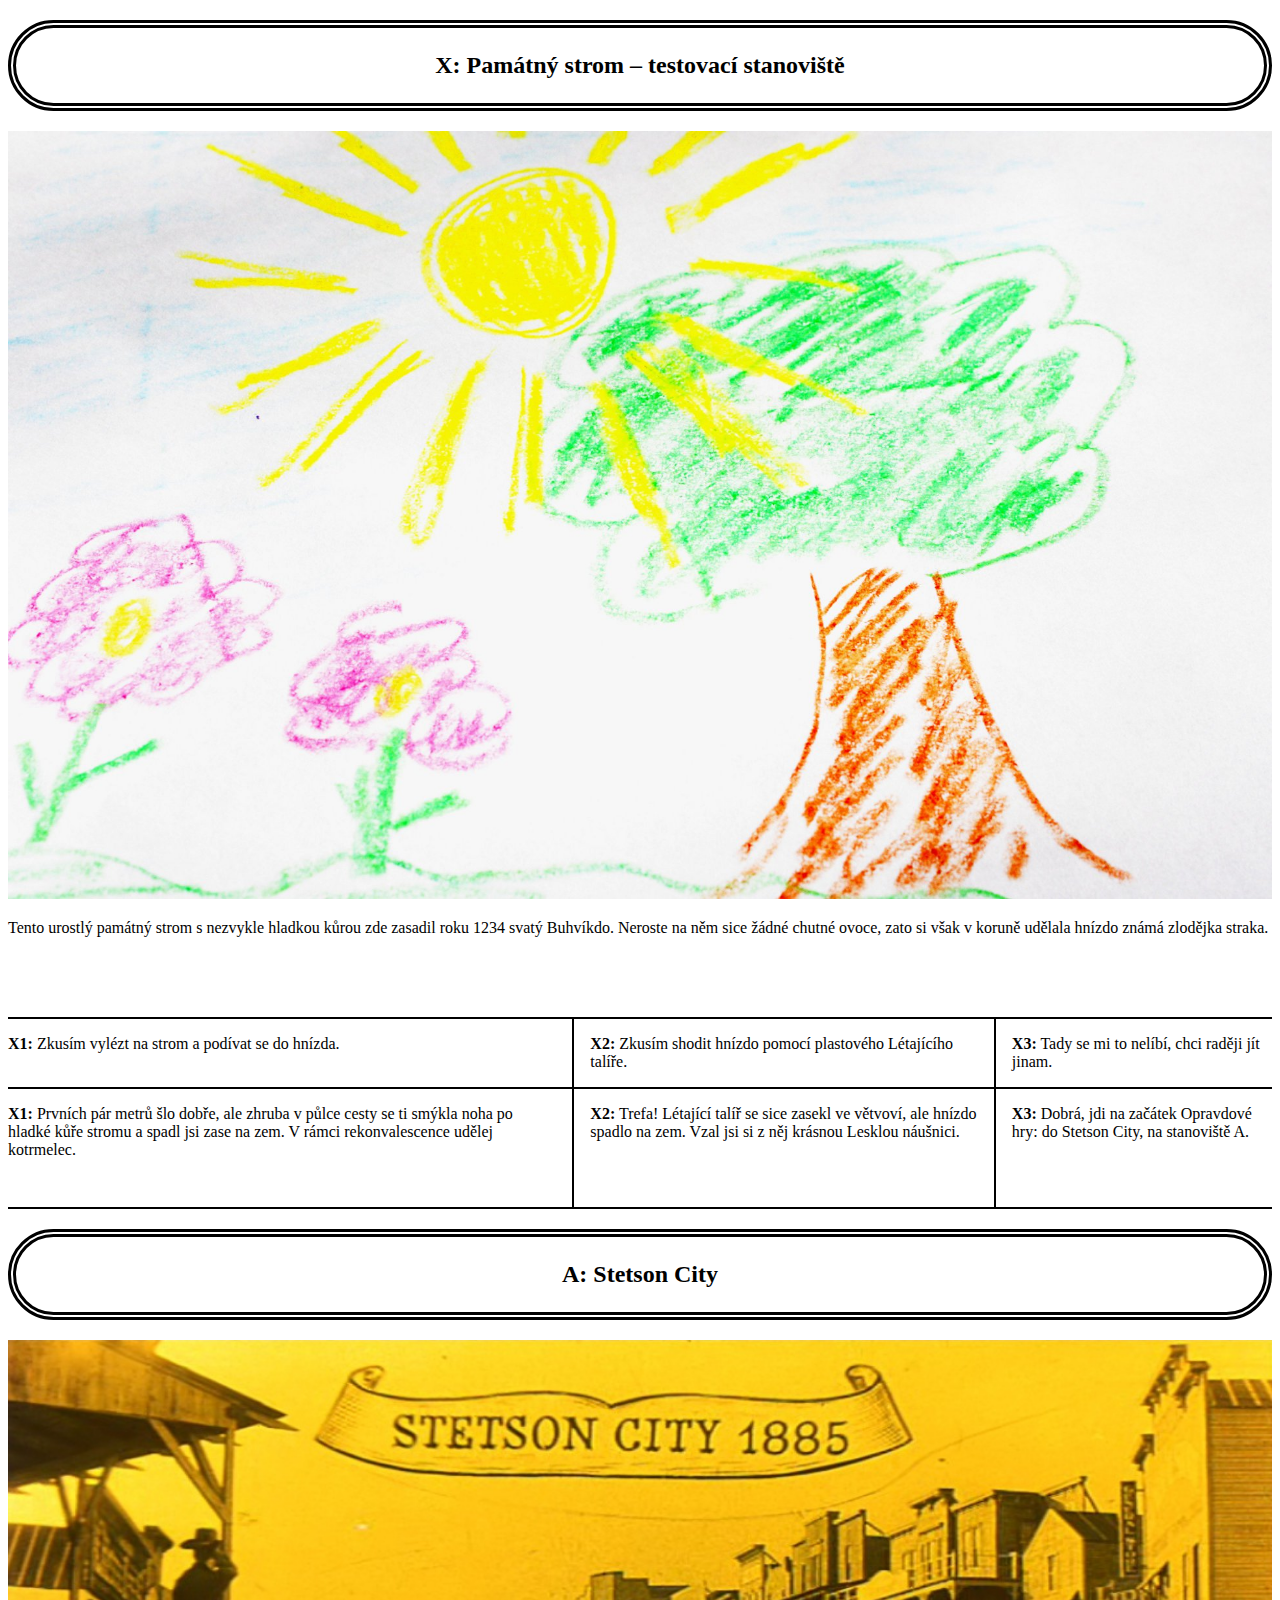
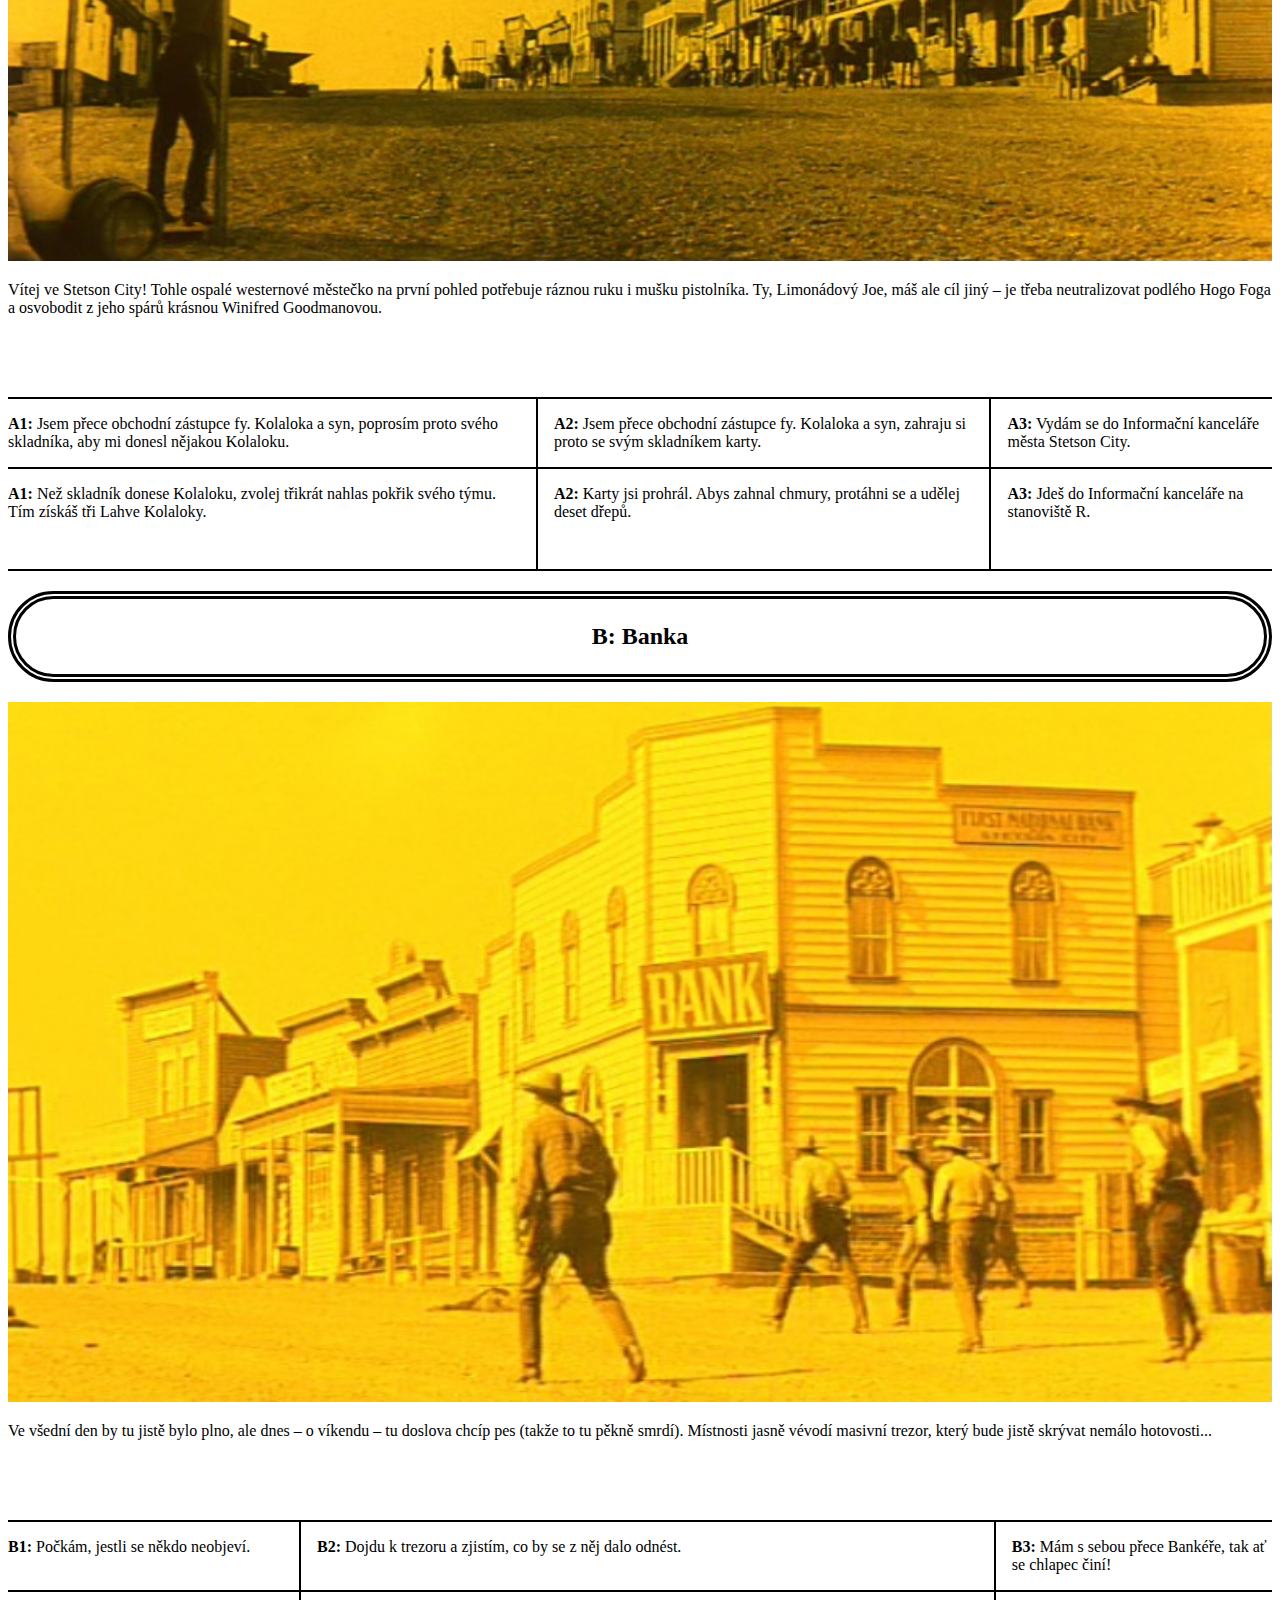
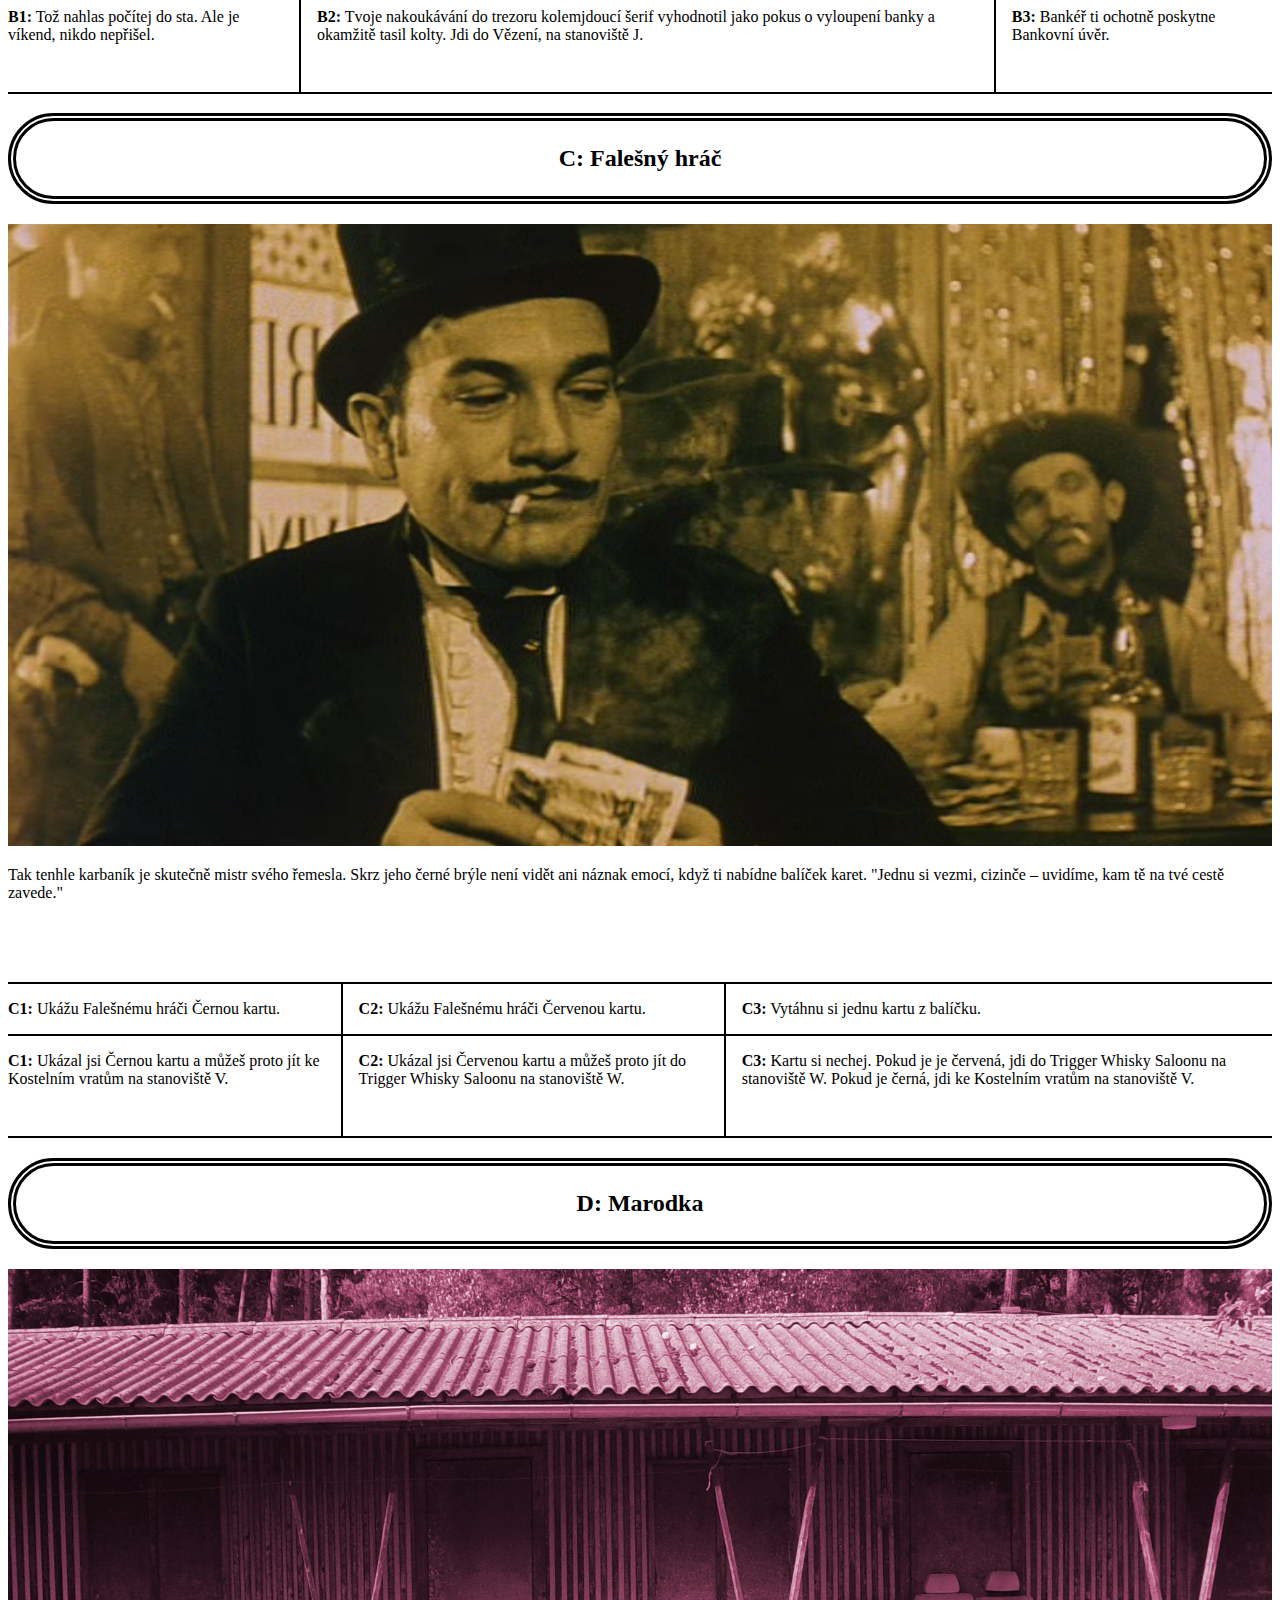
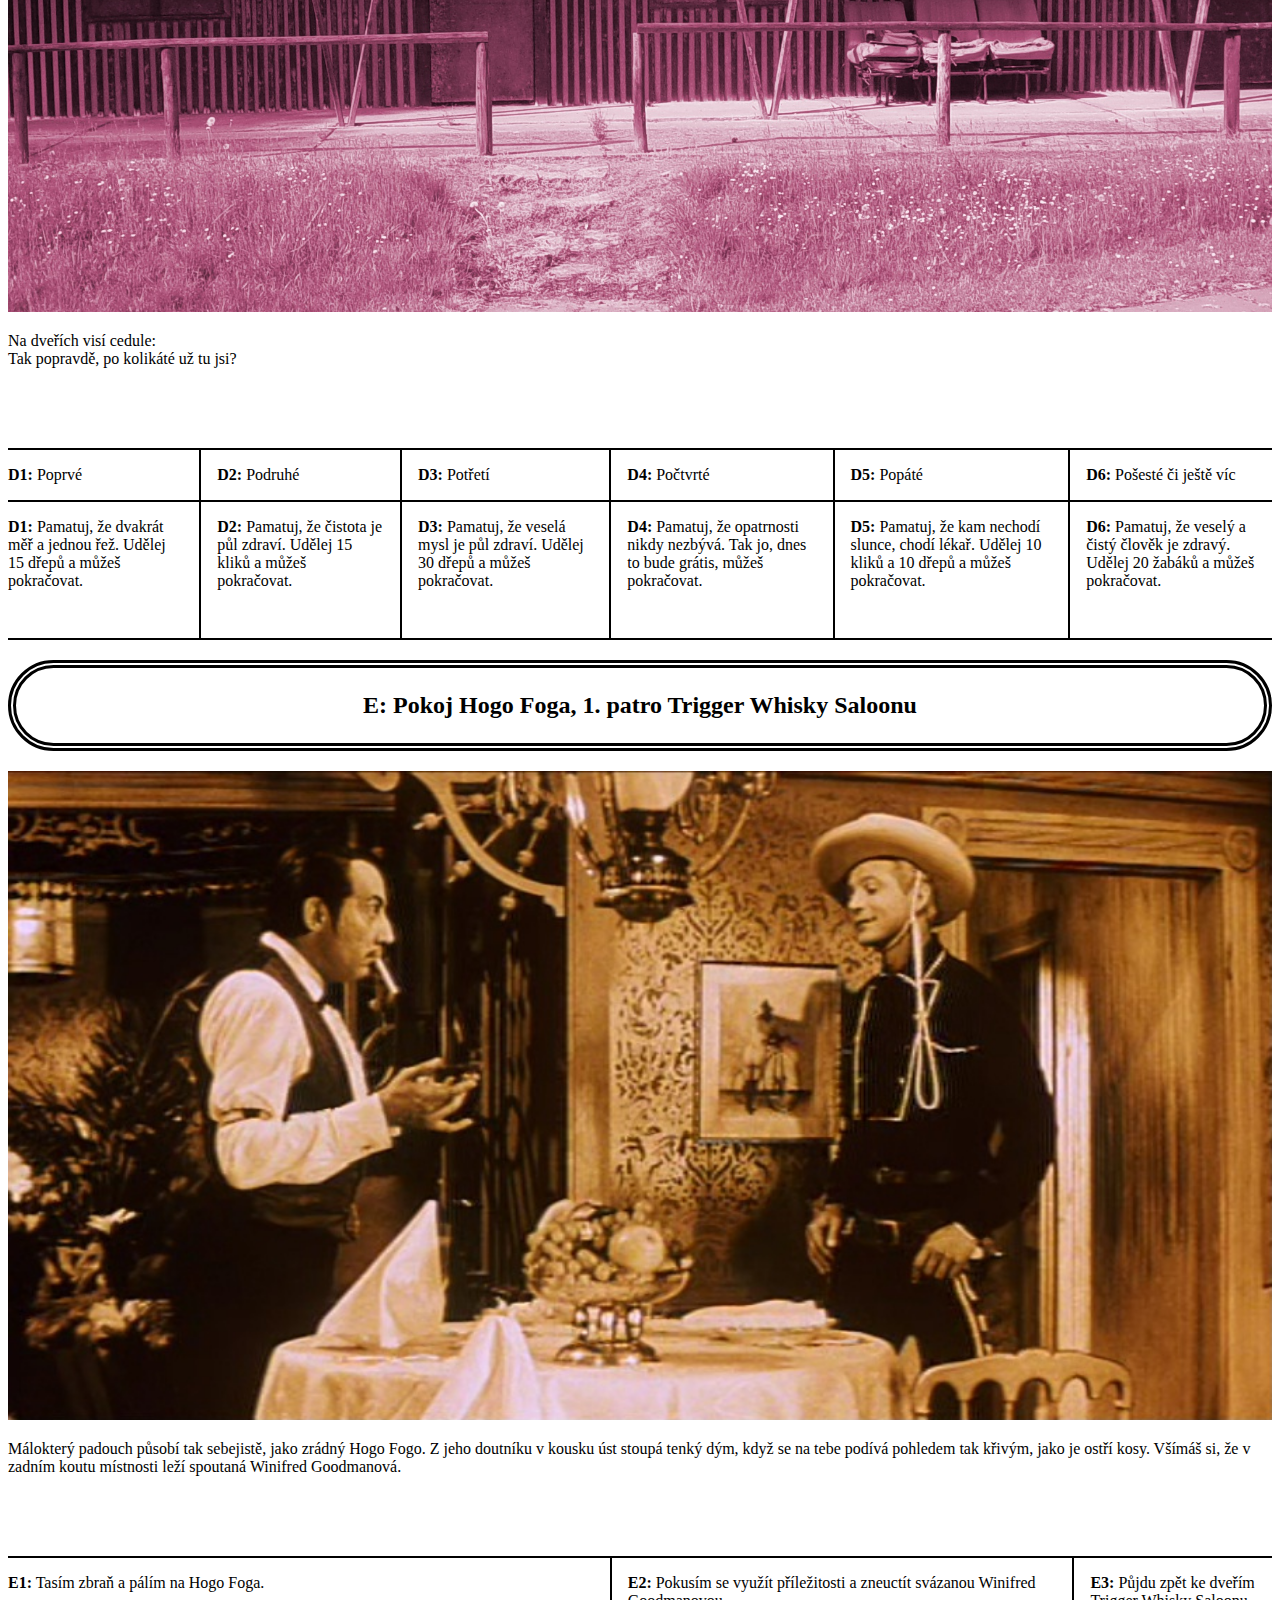
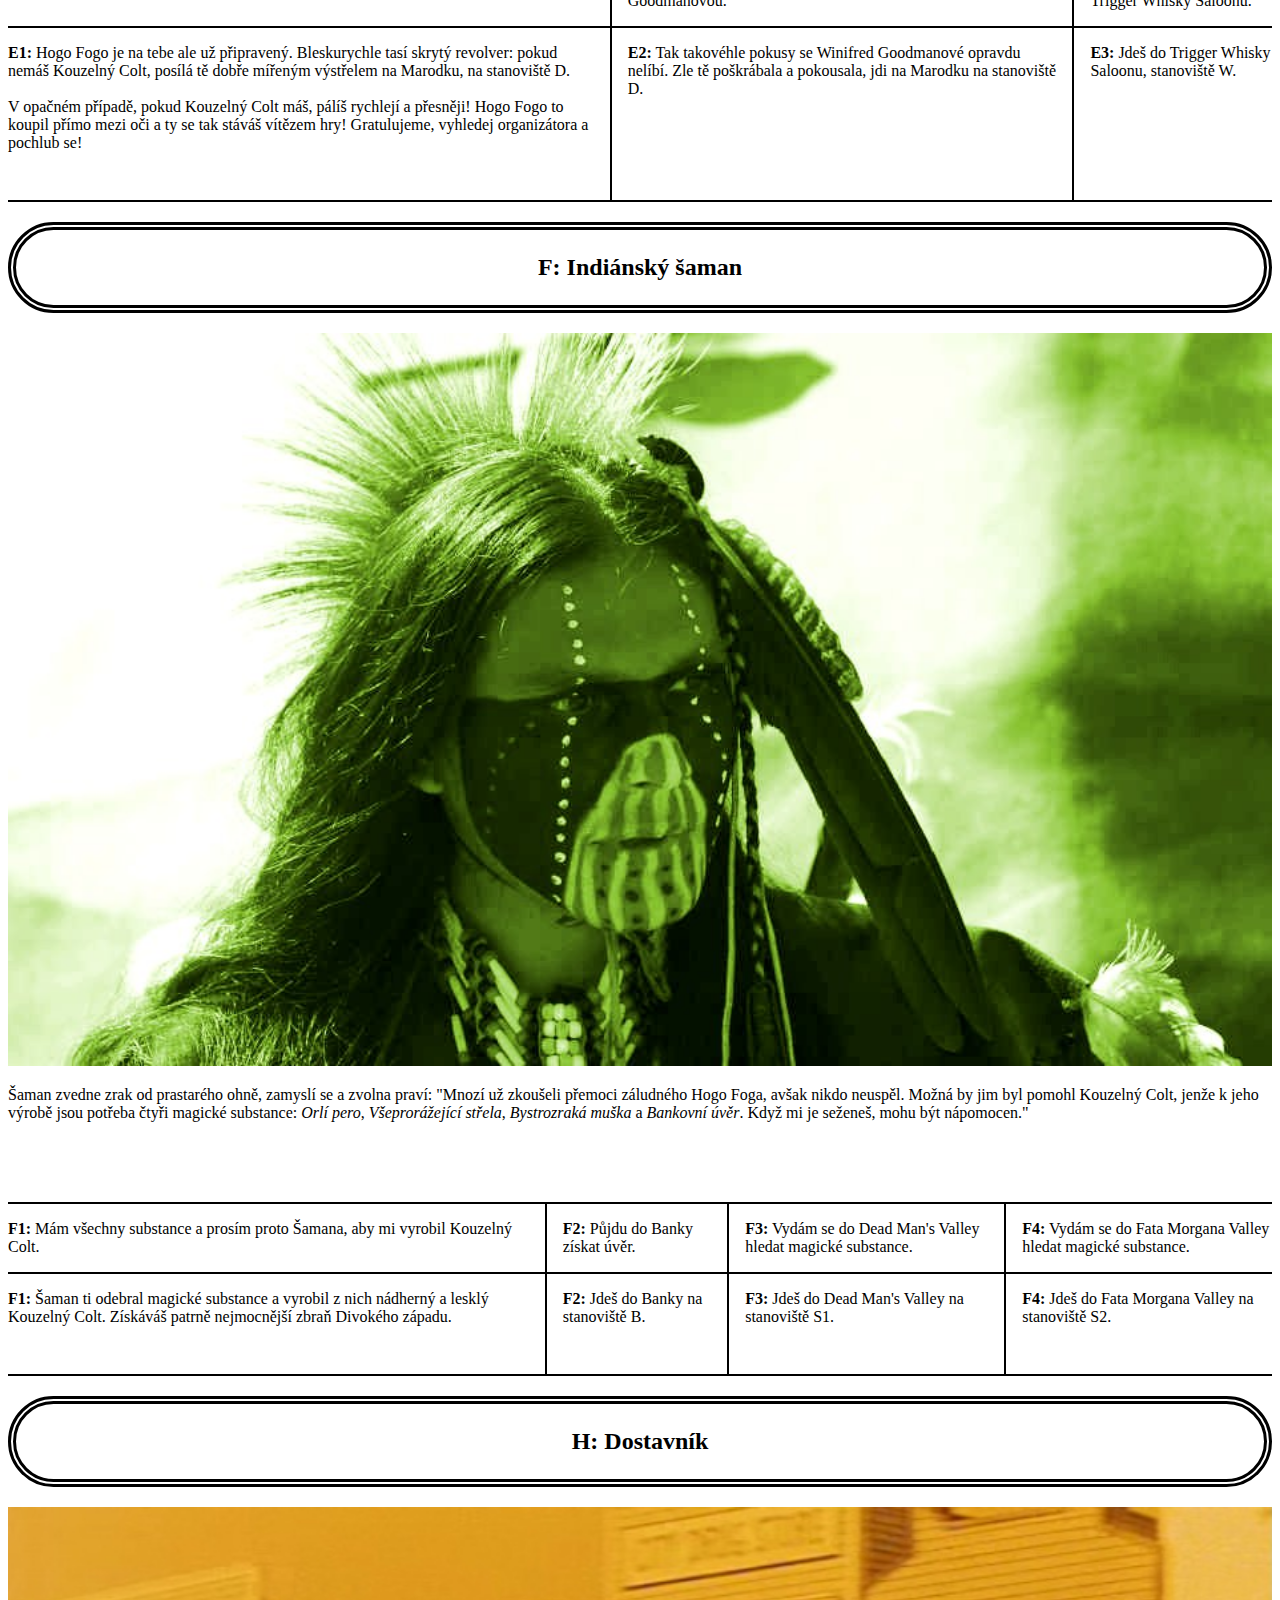
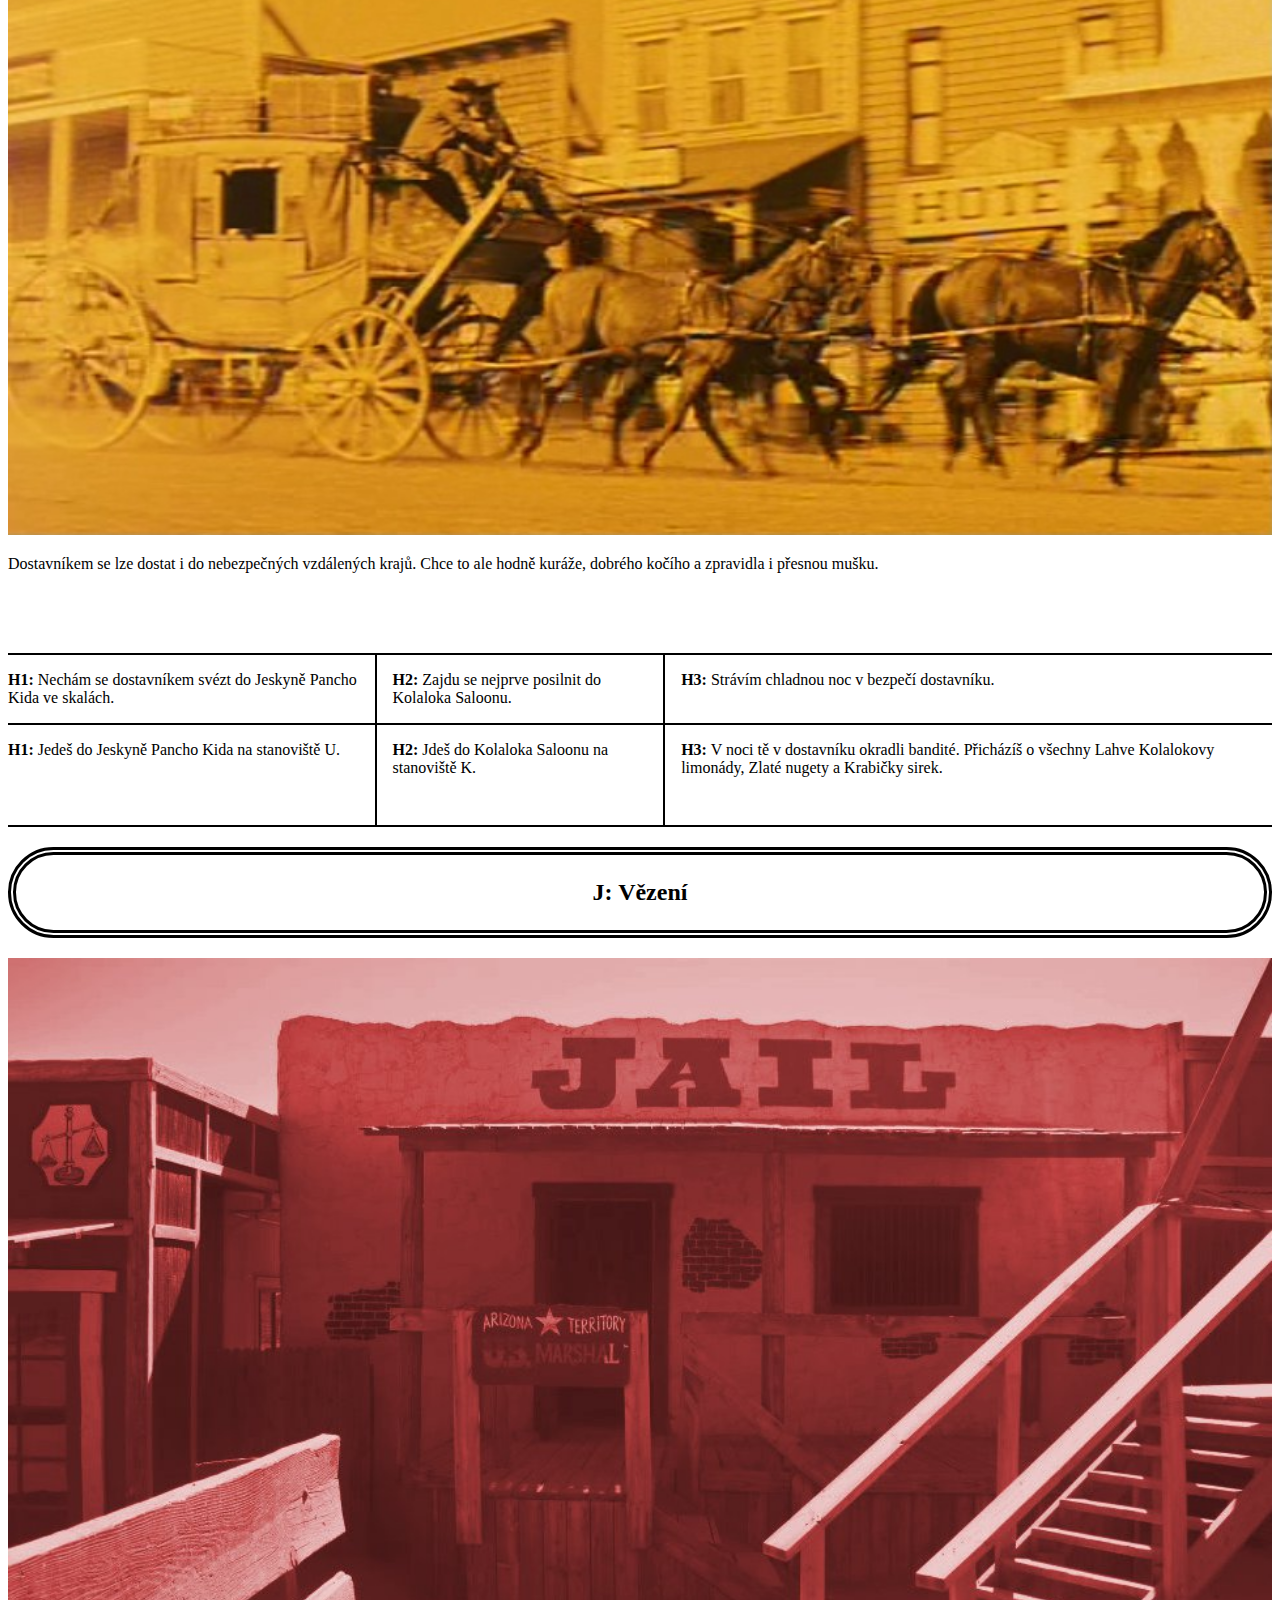
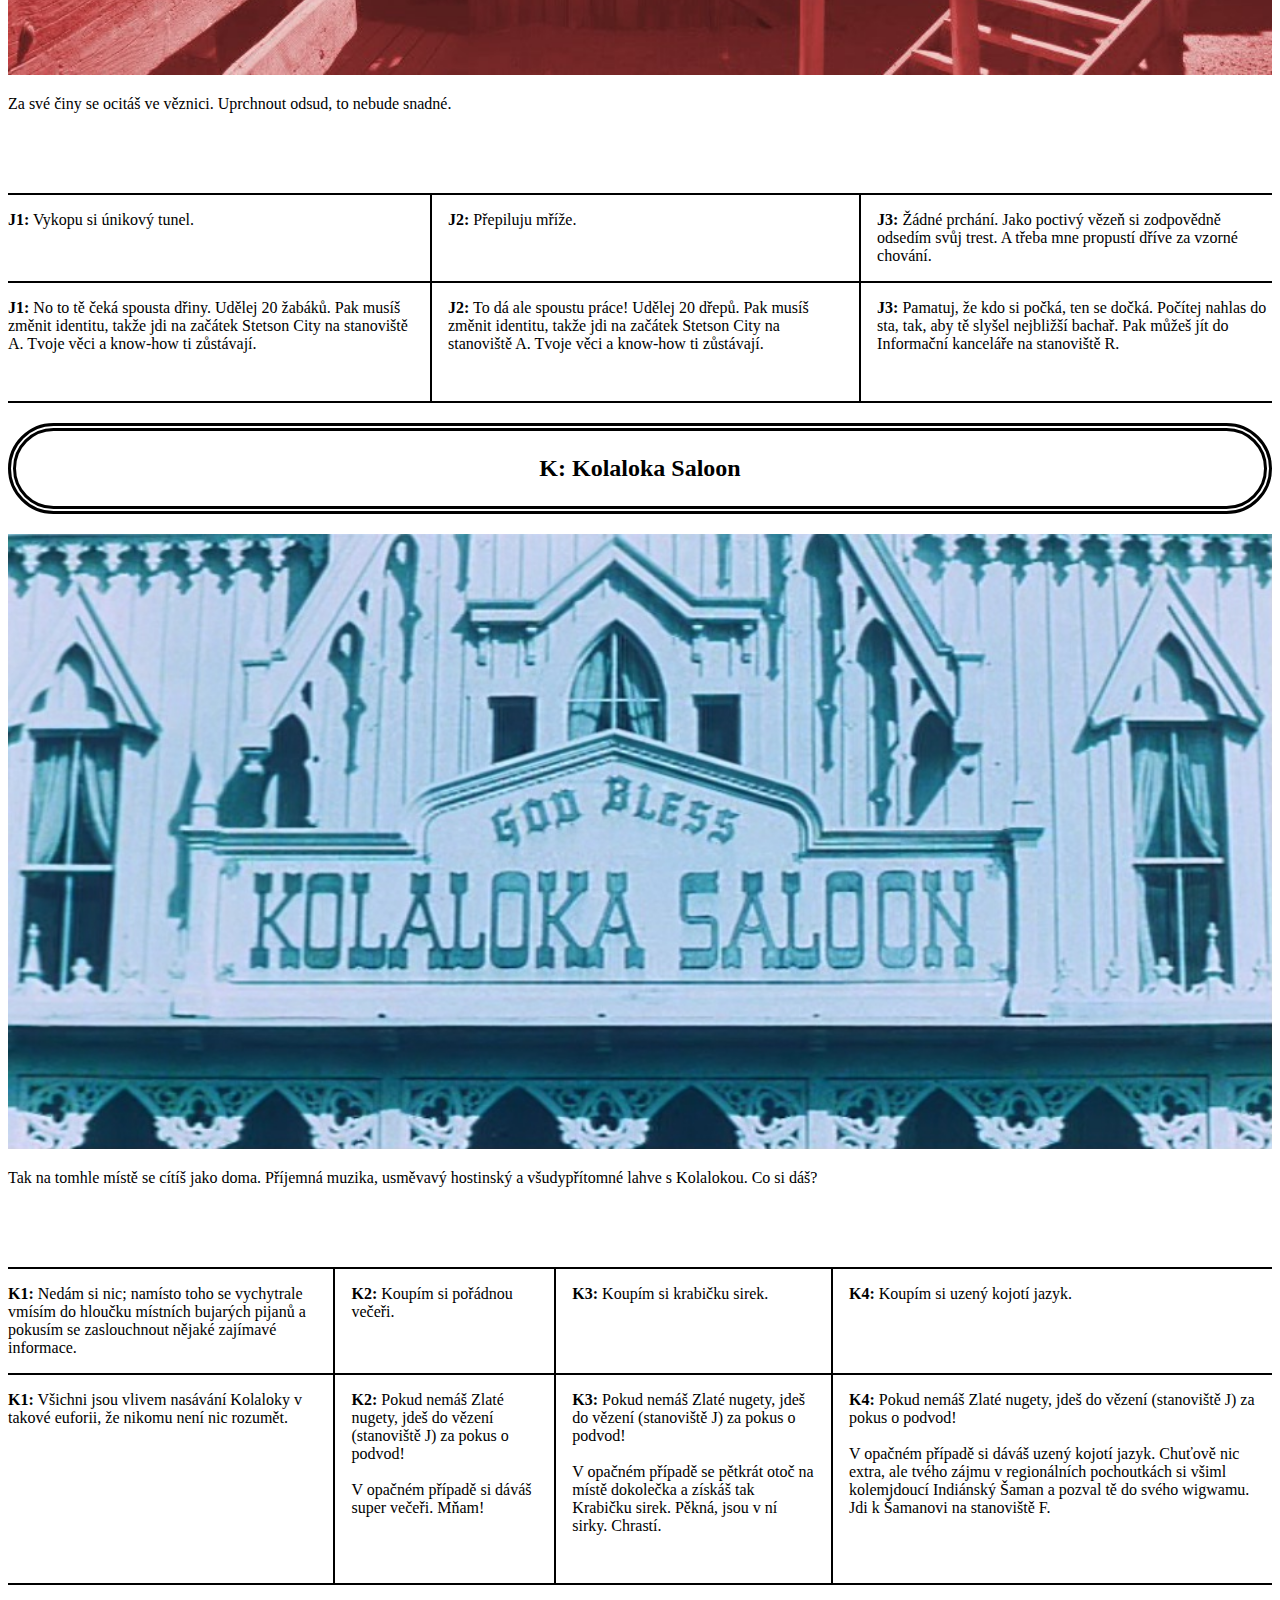
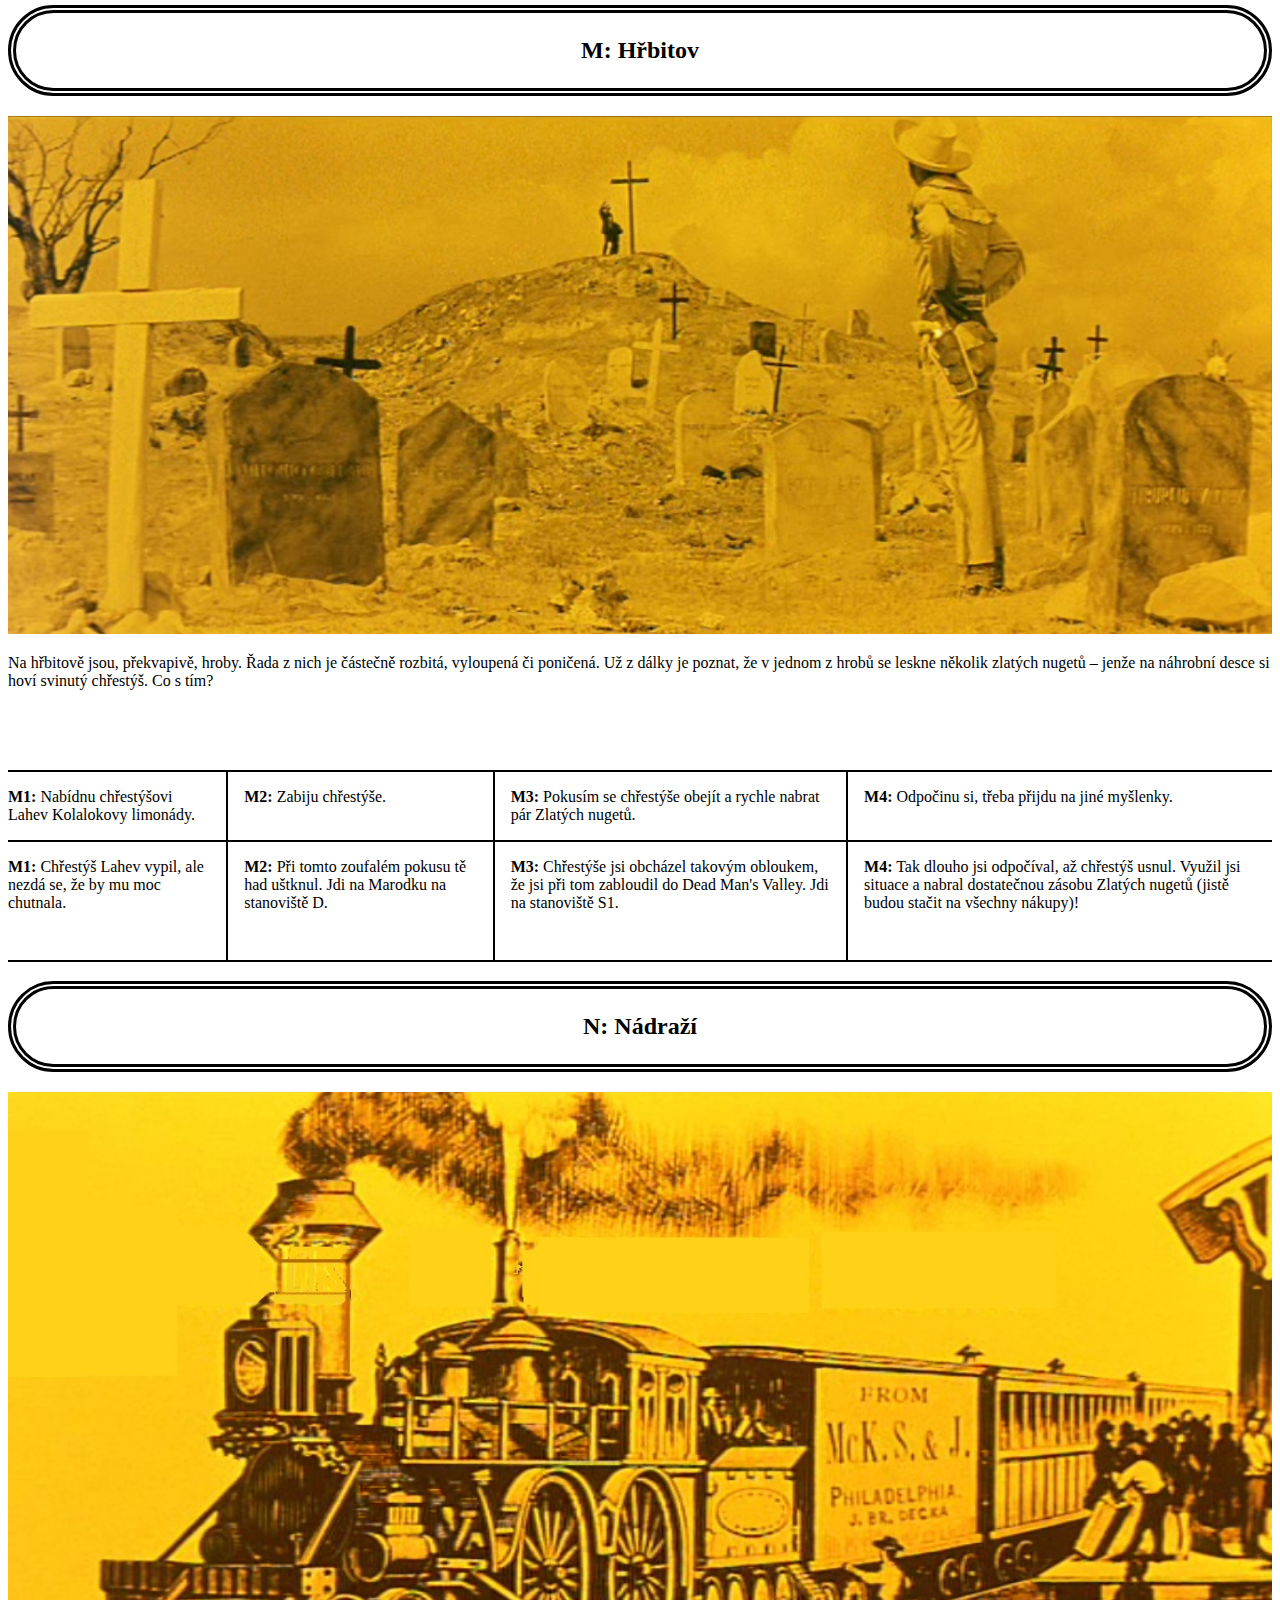
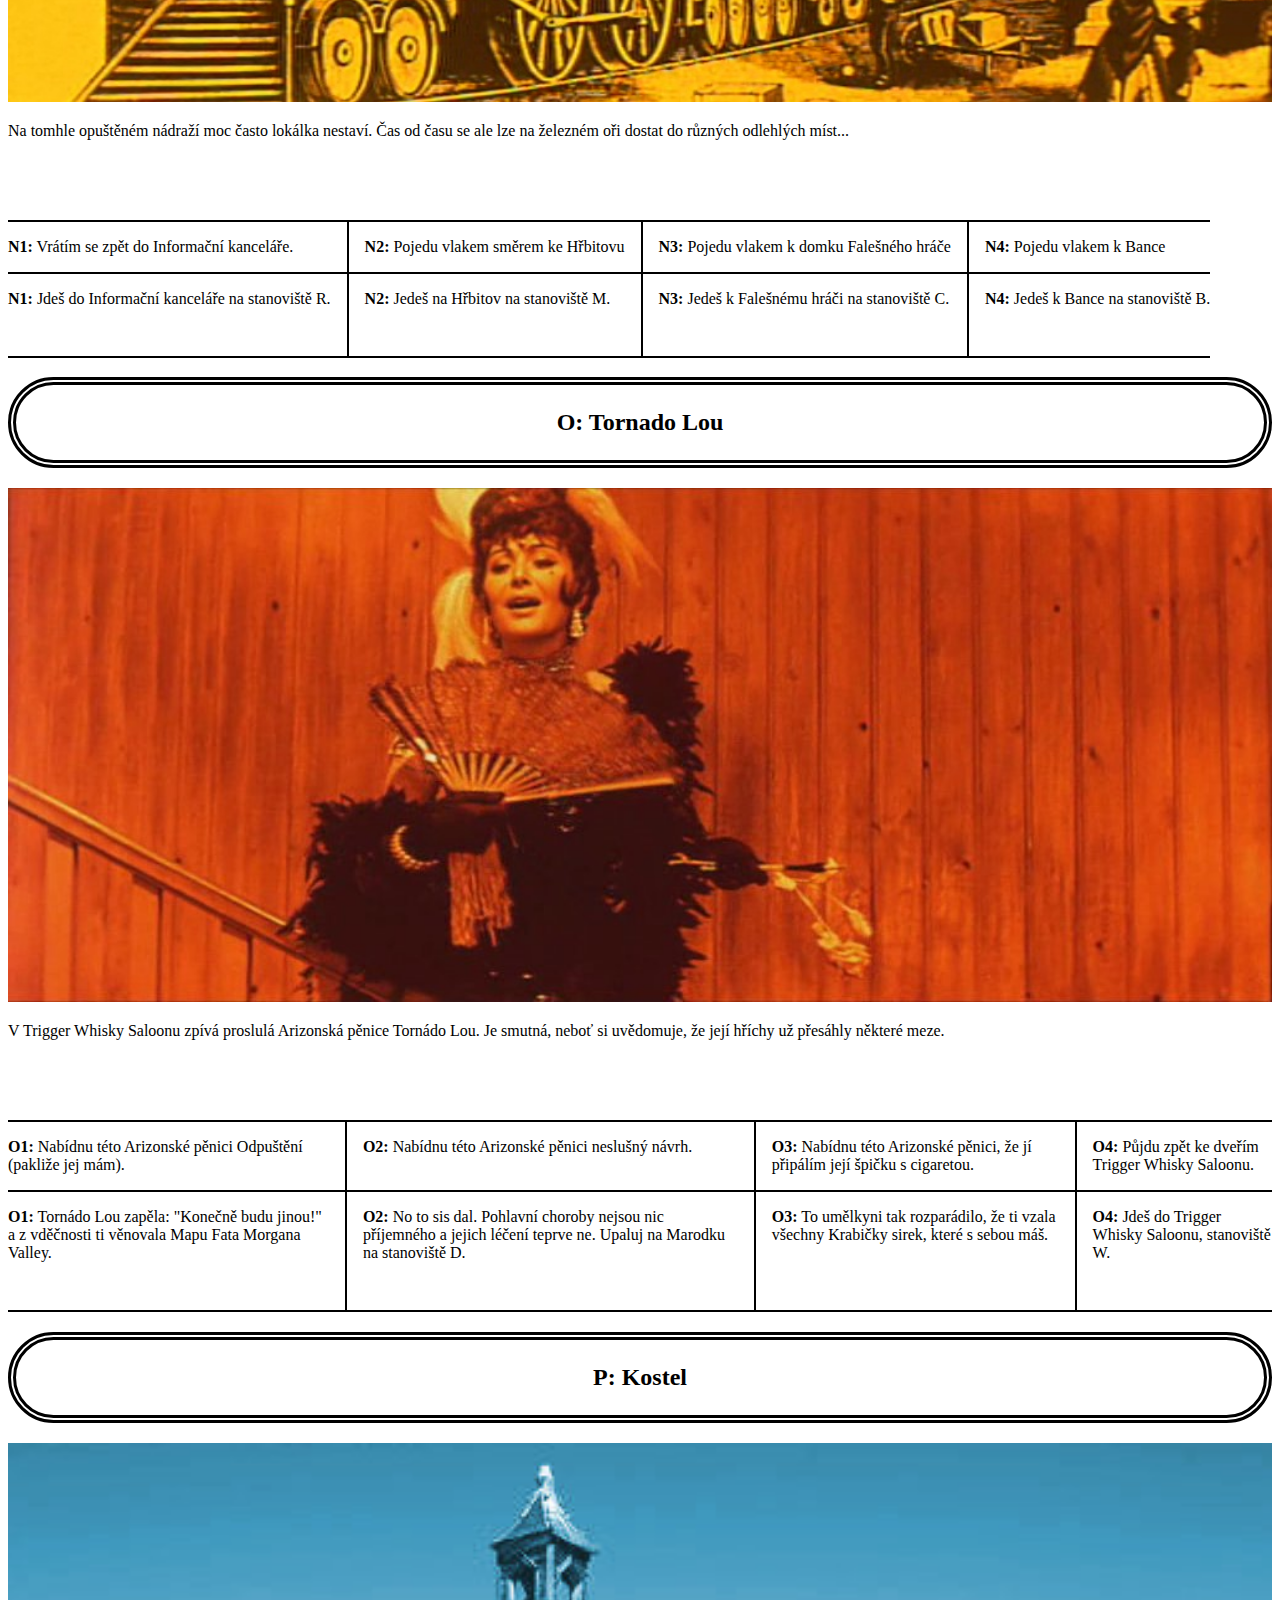
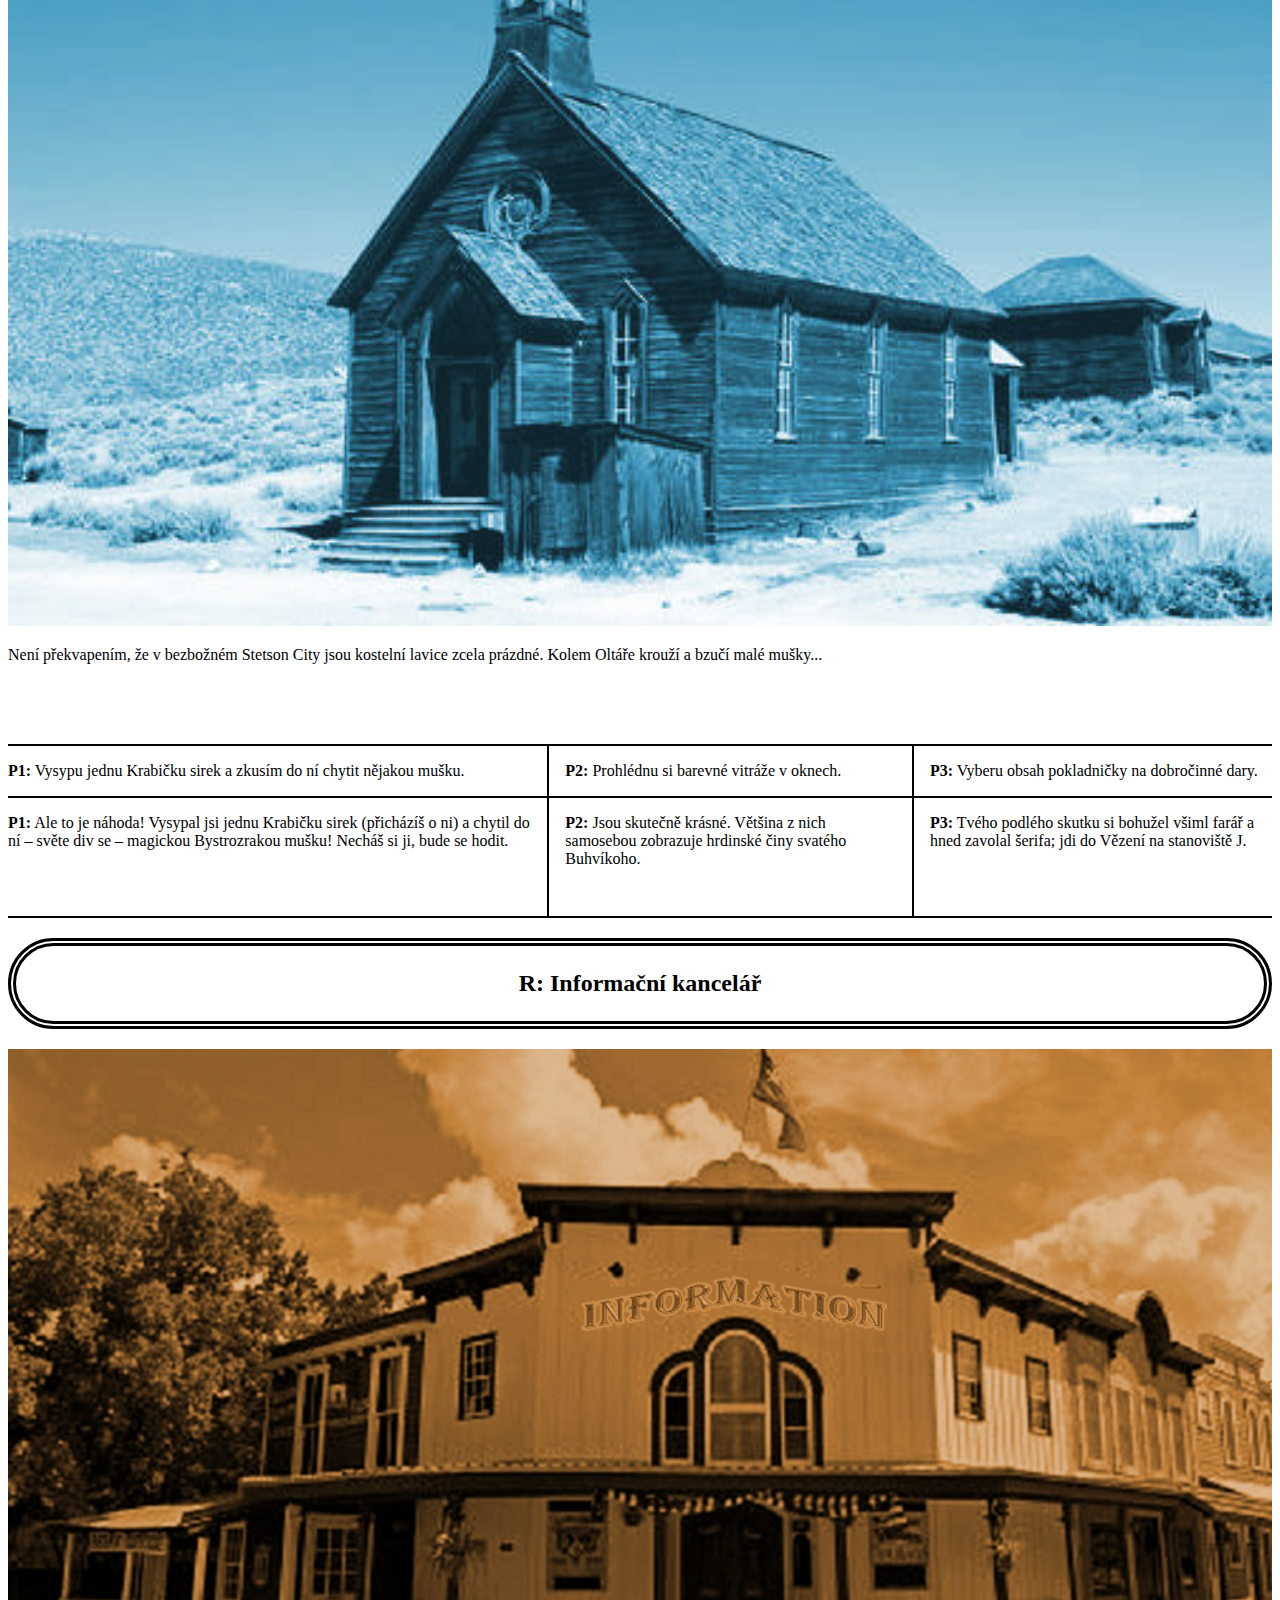
<file: joe/print/index.html>
<!doctype html><html><head><title>Limonádový joe</title><meta http-equiv='Content-Type' content='text/html; charset=utf-8' /><link rel='stylesheet' type='text/css' href='print.css' /></head><body>
	<div class='location'>
		<h2><span class='id'>X:</span> Památný strom – testovací stanoviště</h2>
		<div class='image'><img src='img/Strom.jpg' /></div>
		<p>Tento urostlý památný strom s nezvykle hladkou kůrou zde zasadil roku 1234 svatý Buhvíkdo. Neroste na něm sice žádné chutné ovoce, zato si však v koruně udělala hnízdo známá zlodějka straka.</p>
	</div>
	<div class='actions'><table>
		<tr class='action'>
			<td><span class='number'>X1:</span> Zkusím vylézt na strom a podívat se do hnízda.</td>
			<td><span class='number'>X2:</span> Zkusím shodit hnízdo pomocí plastového Létajícího talíře.</td>
			<td><span class='number'>X3:</span> Tady se mi to nelíbí, chci raději jít jinam.</td>
		</tr>
		<tr class='result'>
			<td><span class='number'>X1:</span> Prvních pár metrů šlo dobře, ale zhruba v půlce cesty se ti smýkla noha po hladké kůře stromu a spadl jsi zase na zem. V rámci rekonvalescence udělej kotrmelec.</td>
			<td><span class='number'>X2:</span> Trefa! Létající talíř se sice zasekl ve větvoví, ale hnízdo spadlo na zem. Vzal jsi si z něj krásnou Lesklou náušnici.</td>
			<td><span class='number'>X3:</span> Dobrá, jdi na začátek Opravdové hry: do Stetson City, na stanoviště A.</td>
		</tr>
	</table></div>
	<div class='location'>
		<h2><span class='id'>A:</span> Stetson City</h2>
		<div class='image'><img src='img/Stetson City.jpg' /></div>
		<p>Vítej ve Stetson City! Tohle ospalé westernové městečko na první pohled potřebuje ráznou ruku i mušku pistolníka. Ty, Limonádový Joe, máš ale cíl jiný – je třeba neutralizovat podlého Hogo Foga a osvobodit z jeho spárů krásnou Winifred Goodmanovou.</p>
	</div>
	<div class='actions'><table>
		<tr class='action'>
			<td><span class='number'>A1:</span> Jsem přece obchodní zástupce fy. Kolaloka a syn, poprosím proto svého skladníka, aby mi donesl nějakou Kolaloku.</td>
			<td><span class='number'>A2:</span> Jsem přece obchodní zástupce fy. Kolaloka a syn, zahraju si proto se svým skladníkem karty.</td>
			<td><span class='number'>A3:</span> Vydám se do Informační kanceláře města Stetson City.</td>
		</tr>
		<tr class='result'>
			<td><span class='number'>A1:</span> Než skladník donese Kolaloku, zvolej třikrát nahlas pokřik svého týmu. Tím získáš tři Lahve Kolaloky.</td>
			<td><span class='number'>A2:</span> Karty jsi prohrál. Abys zahnal chmury, protáhni se a udělej deset dřepů.</td>
			<td><span class='number'>A3:</span> Jdeš do Informační kanceláře na stanoviště R.</td>
		</tr>
	</table></div>
	<div class='location'>
		<h2><span class='id'>B:</span> Banka</h2>
		<div class='image'><img src='img/Banka.jpg' /></div>
		<p>Ve všední den by tu jistě bylo plno, ale dnes – o víkendu – tu doslova chcíp pes (takže to tu pěkně smrdí). Místnosti jasně vévodí masivní trezor, který bude jistě skrývat nemálo hotovosti...</p>
	</div>
	<div class='actions'><table>
		<tr class='action'>
			<td><span class='number'>B1:</span> Počkám, jestli se někdo neobjeví.</td>
			<td><span class='number'>B2:</span> Dojdu k trezoru a zjistím, co by se z něj dalo odnést.</td>
			<td><span class='number'>B3:</span> Mám s sebou přece Bankéře, tak ať se chlapec činí!</td>
		</tr>
		<tr class='result'>
			<td><span class='number'>B1:</span> Tož nahlas počítej do sta. Ale je víkend, nikdo nepřišel.</td>
			<td><span class='number'>B2:</span> Tvoje nakoukávání do trezoru kolemjdoucí šerif vyhodnotil jako pokus o vyloupení banky a okamžitě tasil kolty. Jdi do Vězení, na stanoviště J.</td>
			<td><span class='number'>B3:</span> Bankéř ti ochotně poskytne Bankovní úvěr.</td>
		</tr>
	</table></div>
	<div class='location'>
		<h2><span class='id'>C:</span> Falešný hráč</h2>
		<div class='image'><img src='img/Falesny hrac.jpg' /></div>
		<p>Tak tenhle karbaník je skutečně mistr svého řemesla. Skrz jeho černé brýle není vidět ani náznak emocí, když ti nabídne balíček karet. "Jednu si vezmi, cizinče – uvidíme, kam tě na tvé cestě zavede."</p>
	</div>
	<div class='actions'><table>
		<tr class='action'>
			<td><span class='number'>C1:</span> Ukážu Falešnému hráči Černou kartu.</td>
			<td><span class='number'>C2:</span> Ukážu Falešnému hráči Červenou kartu.</td>
			<td><span class='number'>C3:</span> Vytáhnu si jednu kartu z balíčku.</td>
		</tr>
		<tr class='result'>
			<td><span class='number'>C1:</span> Ukázal jsi Černou kartu a můžeš proto jít ke Kostelním vratům na stanoviště V.</td>
			<td><span class='number'>C2:</span> Ukázal jsi Červenou kartu a můžeš proto jít do Trigger Whisky Saloonu na stanoviště W.</td>
			<td><span class='number'>C3:</span> Kartu si nechej. Pokud je je červená, jdi do Trigger Whisky Saloonu na stanoviště W. Pokud je černá, jdi ke Kostelním vratům na stanoviště V.</td>
		</tr>
	</table></div>
	<div class='location'>
		<h2><span class='id'>D:</span> Marodka</h2>
		<div class='image'><img src='img/Marodka.jpg' /></div>
		<p>Na dveřích visí cedule: <br/>Tak popravdě, po kolikáté už tu jsi?</p>
	</div>
	<div class='actions'><table>
		<tr class='action'>
			<td><span class='number'>D1:</span> Poprvé</td>
			<td><span class='number'>D2:</span> Podruhé</td>
			<td><span class='number'>D3:</span> Potřetí</td>
			<td><span class='number'>D4:</span> Počtvrté</td>
			<td><span class='number'>D5:</span> Popáté</td>
			<td><span class='number'>D6:</span> Pošesté či ještě víc</td>
		</tr>
		<tr class='result'>
			<td><span class='number'>D1:</span> Pamatuj, že dvakrát měř a jednou řež. Udělej 15 dřepů a můžeš pokračovat.</td>
			<td><span class='number'>D2:</span> Pamatuj, že čistota je půl  zdraví. Udělej 15 kliků a můžeš pokračovat.</td>
			<td><span class='number'>D3:</span> Pamatuj, že veselá mysl je půl zdraví. Udělej 30 dřepů a můžeš pokračovat.</td>
			<td><span class='number'>D4:</span> Pamatuj, že opatrnosti nikdy nezbývá. Tak jo, dnes to bude grátis, můžeš pokračovat.</td>
			<td><span class='number'>D5:</span> Pamatuj, že kam nechodí slunce, chodí lékař. Udělej 10 kliků a 10 dřepů a můžeš pokračovat.</td>
			<td><span class='number'>D6:</span> Pamatuj, že veselý a čistý člověk je zdravý. Udělej 20 žabáků a můžeš pokračovat.</td>
		</tr>
	</table></div>
	<div class='location'>
		<h2><span class='id'>E:</span> Pokoj Hogo Foga, 1. patro Trigger Whisky Saloonu</h2>
		<div class='image'><img src='img/Pokoj HogoFogo.jpg' /></div>
		<p>Málokterý padouch působí tak sebejistě, jako zrádný Hogo Fogo. Z jeho doutníku v kousku úst stoupá tenký dým, když se na tebe podívá pohledem tak křivým, jako je ostří kosy. Všímáš si, že v zadním koutu místnosti leží spoutaná Winifred Goodmanová.</p>
	</div>
	<div class='actions'><table>
		<tr class='action'>
			<td><span class='number'>E1:</span> Tasím zbraň a pálím na Hogo Foga.</td>
			<td><span class='number'>E2:</span> Pokusím se využít příležitosti a zneuctít svázanou Winifred Goodmanovou.</td>
			<td><span class='number'>E3:</span> Půjdu zpět ke dveřím Trigger Whisky Saloonu.</td>
		</tr>
		<tr class='result'>
			<td><span class='number'>E1:</span>	Hogo Fogo je na tebe ale už připravený. Bleskurychle tasí skrytý revolver: pokud nemáš Kouzelný Colt, posílá tě dobře mířeným výstřelem na Marodku, na stanoviště D.
			<br/><br/>
			V opačném případě, pokud Kouzelný Colt máš, pálíš rychlejí a přesněji! Hogo Fogo to koupil přímo mezi oči a ty se tak stáváš vítězem hry! Gratulujeme, vyhledej organizátora a pochlub se!
			</td>
			<td><span class='number'>E2:</span> Tak takovéhle pokusy se Winifred Goodmanové opravdu nelíbí. Zle tě poškrábala a pokousala, jdi na Marodku na stanoviště D.</td>
			<td><span class='number'>E3:</span> Jdeš do Trigger Whisky Saloonu, stanoviště W.</td>
		</tr>
	</table></div>
	<div class='location'>
		<h2><span class='id'>F:</span> Indiánský šaman</h2>
		<div class='image'><img src='img/Saman.jpg' /></div>
		<p>Šaman zvedne zrak od prastarého ohně, zamyslí se a zvolna praví: "Mnozí už zkoušeli přemoci záludného Hogo Foga, avšak nikdo neuspěl. Možná by jim byl pomohl Kouzelný Colt, jenže k jeho výrobě jsou potřeba čtyři magické substance: <em>Orlí pero</em>, <em>Všeprorážející střela</em>, <em>Bystrozraká muška</em> a <em>Bankovní úvěr</em>. Když mi je seženeš, mohu být nápomocen."</p>
	</div>
	<div class='actions'><table>
		<tr class='action'>
			<td><span class='number'>F1:</span> Mám všechny substance a prosím proto Šamana, aby mi vyrobil Kouzelný Colt.</td>
			<td><span class='number'>F2:</span> Půjdu do Banky získat úvěr.</td>
			<td><span class='number'>F3:</span> Vydám se do Dead Man's Valley hledat magické substance.</td>
			<td><span class='number'>F4:</span> Vydám se do Fata Morgana Valley hledat magické substance.</td>
		</tr>
		<tr class='result'>
			<td><span class='number'>F1:</span> Šaman ti odebral magické substance a vyrobil z nich nádherný a lesklý Kouzelný Colt. Získáváš patrně nejmocnější zbraň Divokého západu.</td>
			<td><span class='number'>F2:</span> Jdeš do Banky na stanoviště B.</td>
			<td><span class='number'>F3:</span> Jdeš do Dead Man's Valley na stanoviště S1.</td>
			<td><span class='number'>F4:</span> Jdeš do Fata Morgana Valley na stanoviště S2.</td>
		</tr>
	</table></div>
	<div class='location'>
		<h2><span class='id'>H:</span> Dostavník</h2>
		<div class='image'><img src='img/Dostavnik.jpg' /></div>
		<p>Dostavníkem se lze dostat i do nebezpečných vzdálených krajů. Chce to ale hodně kuráže, dobrého kočího a zpravidla i přesnou mušku.</p>
	</div>
	<div class='actions'><table>
		<tr class='action'>
			<td><span class='number'>H1:</span> Nechám se dostavníkem svézt do Jeskyně Pancho Kida ve skalách.</td>
			<td><span class='number'>H2:</span> Zajdu se nejprve posilnit do Kolaloka Saloonu.</td>
			<td><span class='number'>H3:</span> Strávím chladnou noc v bezpečí dostavníku.</td>
		</tr>
		<tr class='result'>
			<td><span class='number'>H1:</span> Jedeš do Jeskyně Pancho Kida na stanoviště U.</td>
			<td><span class='number'>H2:</span> Jdeš do Kolaloka Saloonu na stanoviště K.</td>
			<td><span class='number'>H3:</span> V noci tě v dostavníku okradli bandité. Přicházíš o všechny Lahve Kolalokovy limonády, Zlaté nugety a Krabičky sirek.</td>
		</tr>
	</table></div>
	<div class='location'>
		<h2><span class='id'>J:</span> Vězení</h2>
		<div class='image'><img src='img/Vezeni.jpg' /></div>
		<p>Za své činy se ocitáš ve věznici. Uprchnout odsud, to nebude snadné.</p>
	</div>
	<div class='actions'><table>
		<tr class='action'>
			<td><span class='number'>J1:</span> Vykopu si únikový tunel.</td>
			<td><span class='number'>J2:</span> Přepiluju mříže.</td>
			<td><span class='number'>J3:</span> Žádné prchání. Jako poctivý vězeň si zodpovědně odsedím svůj trest. A třeba mne propustí dříve za vzorné chování.</td>
		</tr>
		<tr class='result'>
			<td><span class='number'>J1:</span> No to tě čeká spousta dřiny. Udělej 20 žabáků. Pak musíš změnit identitu, takže jdi na začátek Stetson City na stanoviště A. Tvoje věci a know-how ti zůstávají.</td>
			<td><span class='number'>J2:</span> To dá ale spoustu práce! Udělej 20 dřepů. Pak musíš změnit identitu, takže jdi na začátek Stetson City na stanoviště A. Tvoje věci a know-how ti zůstávají.</td>
			<td><span class='number'>J3:</span> Pamatuj, že kdo si počká, ten se dočká. Počítej nahlas do sta, tak, aby tě slyšel nejbližší bachař. Pak můžeš jít do Informační kanceláře na stanoviště R.</td>
		</tr>
	</table></div>
	<div class='location'>
		<h2><span class='id'>K:</span> Kolaloka Saloon</h2>
		<div class='image'><img src='img/Kolaloka Saloon.jpg' /></div>
		<p>Tak na tomhle místě se cítíš jako doma. Příjemná muzika, usměvavý hostinský a všudypřítomné lahve s Kolalokou. Co si dáš?</p>
	</div>
	<div class='actions'><table>
		<tr class='action'>
			<td><span class='number'>K1:</span> Nedám si nic; namísto toho se vychytrale vmísím do hloučku místních bujarých pijanů a pokusím se zaslouchnout nějaké zajímavé informace.</td>
			<td><span class='number'>K2:</span> Koupím si pořádnou večeři.</td>
			<td><span class='number'>K3:</span> Koupím si krabičku sirek.</td>
			<td><span class='number'>K4:</span> Koupím si uzený kojotí jazyk.</td>
		</tr>
		<tr class='result'>
			<td><span class='number'>K1:</span> Všichni jsou vlivem nasávání Kolaloky v takové euforii, že nikomu není nic rozumět.</td>
			<td><span class='number'>K2:</span> Pokud nemáš Zlaté nugety, jdeš do vězení (stanoviště J) za pokus o podvod!<br/><br/>
			V opačném případě si dáváš super večeři. Mňam!</td>
			<td><span class='number'>K3:</span> Pokud nemáš Zlaté nugety, jdeš do vězení (stanoviště J) za pokus o podvod!<br/><br/>
			V opačném případě se pětkrát otoč na místě dokolečka a získáš tak Krabičku sirek. Pěkná, jsou v ní sirky. Chrastí.</td>
			<td><span class='number'>K4:</span> Pokud nemáš Zlaté nugety, jdeš do vězení (stanoviště J) za pokus o podvod!<br/><br/>
			V opačném případě si dáváš uzený kojotí jazyk. Chuťově nic extra, ale tvého zájmu v regionálních pochoutkách si všiml kolemjdoucí Indiánský Šaman a pozval tě do svého wigwamu. Jdi k Šamanovi na stanoviště F.</td>
		</tr>
	</table></div>
	<div class='location'>
		<h2><span class='id'>M:</span> Hřbitov</h2>
		<div class='image'><img src='img/Hrbitov.jpg' /></div>
		<p>Na hřbitově jsou, překvapivě, hroby. Řada z nich je částečně rozbitá, vyloupená či poničená. Už z dálky je poznat, že v jednom z hrobů se leskne několik zlatých nugetů – jenže na náhrobní desce si hoví svinutý chřestýš. Co s tím?</p>
	</div>
	<div class='actions'><table>
		<tr class='action'>
			<td><span class='number'>M1:</span> Nabídnu chřestýšovi Lahev Kolalokovy limonády.</td>
			<td><span class='number'>M2:</span> Zabiju chřestýše.</td>
			<td><span class='number'>M3:</span> Pokusím se chřestýše obejít a rychle nabrat pár Zlatých nugetů.</td>
			<td><span class='number'>M4:</span> Odpočinu si, třeba přijdu na jiné myšlenky.</td>
		</tr>
		<tr class='result'>
			<td><span class='number'>M1:</span> Chřestýš Lahev vypil, ale nezdá se, že by mu moc chutnala.</td>
			<td><span class='number'>M2:</span> Při tomto zoufalém pokusu tě had uštknul. Jdi na Marodku na stanoviště D.</td>
			<td><span class='number'>M3:</span> Chřestýše jsi obcházel takovým obloukem, že jsi při tom zabloudil do Dead Man's Valley. Jdi na stanoviště S1.</td>
			<td><span class='number'>M4:</span> Tak dlouho jsi odpočíval, až chřestýš usnul. Využil jsi situace a nabral dostatečnou zásobu Zlatých nugetů (jistě budou stačit na všechny nákupy)!</td>
		</tr>
	</table></div>
	<div class='location'>
		<h2><span class='id'>N:</span> Nádraží</h2>
		<div class='image'><img src='img/Nadrazi.jpg' /></div>
		<p>Na tomhle opuštěném nádraží moc často lokálka nestaví. Čas od času se ale lze na železném oři dostat do různých odlehlých míst...</p>
	</div>
	<div class='actions'><table>
		<tr class='action'>
			<td><span class='number'>N1:</span> Vrátím se zpět do Informační kanceláře.</td>
			<td><span class='number'>N2:</span> Pojedu vlakem směrem ke Hřbitovu</td>
			<td><span class='number'>N3:</span> Pojedu vlakem k domku Falešného hráče</td>
			<td><span class='number'>N4:</span> Pojedu vlakem k Bance</td>
		</tr>
		<tr class='result'>
			<td><span class='number'>N1:</span> Jdeš do Informační kanceláře na stanoviště R.</td>
			<td><span class='number'>N2:</span> Jedeš na Hřbitov na stanoviště M.</td>
			<td><span class='number'>N3:</span> Jedeš k Falešnému hráči na stanoviště C.</td>
			<td><span class='number'>N4:</span> Jedeš k Bance na stanoviště B.</td>
		</tr>
	</table></div>
	<div class='location'>
		<h2><span class='id'>O:</span> Tornado Lou</h2>
		<div class='image'><img src='img/Tornado Lou.jpg' /></div>
		<p>V Trigger Whisky Saloonu zpívá proslulá Arizonská pěnice Tornádo Lou. Je smutná, neboť si uvědomuje, že její hříchy už přesáhly některé meze.</p>
	</div>
	<div class='actions'><table>
		<tr class='action'>
			<td><span class='number'>O1:</span> Nabídnu této Arizonské pěnici Odpuštění (pakliže jej mám).</td>
			<td><span class='number'>O2:</span> Nabídnu této Arizonské pěnici neslušný návrh.</td>
			<td><span class='number'>O3:</span> Nabídnu této Arizonské pěnici, že jí připálím její špičku s cigaretou.</td>
			<td><span class='number'>O4:</span> Půjdu zpět ke dveřím Trigger Whisky Saloonu.</td>
		</tr>
		<tr class='result'>
			<td><span class='number'>O1:</span> Tornádo Lou zapěla: "Konečně budu jinou!" a z vděčnosti ti věnovala Mapu Fata Morgana Valley.</td>
			<td><span class='number'>O2:</span> No to sis dal. Pohlavní choroby nejsou nic příjemného a jejich léčení teprve ne. Upaluj na Marodku na stanoviště D.</td>
			<td><span class='number'>O3:</span> To umělkyni tak rozparádilo, že ti vzala všechny Krabičky sirek, které s sebou máš.</td>
			<td><span class='number'>O4:</span> Jdeš do Trigger Whisky Saloonu, stanoviště W.</td>
		</tr>
	</table></div>
	<div class='location'>
		<h2><span class='id'>P:</span> Kostel</h2>
		<div class='image'><img src='img/Kostel.jpg' /></div>
		<p>Není překvapením, že v bezbožném Stetson City jsou kostelní lavice zcela prázdné. Kolem Oltáře krouží a bzučí malé mušky...</p>
	</div>
	<div class='actions'><table>
		<tr class='action'>
			<td><span class='number'>P1:</span> Vysypu jednu Krabičku sirek a zkusím do ní chytit nějakou mušku.</td>
			<td><span class='number'>P2:</span> Prohlédnu si barevné vitráže v oknech.</td>
			<td><span class='number'>P3:</span> Vyberu obsah pokladničky na dobročinné dary.</td>
		</tr>
		<tr class='result'>
			<td><span class='number'>P1:</span> Ale to je náhoda! Vysypal jsi jednu Krabičku sirek (přicházíš o ni) a chytil do ní – světe div se – magickou Bystrozrakou mušku! Necháš si ji, bude se hodit.</td>
			<td><span class='number'>P2:</span> Jsou skutečně krásné. Většina z nich samosebou zobrazuje hrdinské činy svatého Buhvíkoho.</td>
			<td><span class='number'>P3:</span> Tvého podlého skutku si bohužel všiml farář a hned zavolal šerifa; jdi do Vězení na stanoviště J.</td>
		</tr>
	</table></div>
	<div class='location'>
		<h2><span class='id'>R:</span> Informační kancelář</h2>
		<div class='image'><img src='img/Informace.jpg' /></div>
		<p>Do Informační kanceláře zavítá dříve nebo později každý turista. Možná i proto za přepážkou sedí nezvykle půvabná a na první pohled osamělá úřednice. V tomto parném dni si musela rozepnout blůzku až o tři knoflíčky...</p>
	</div>
	<div class='actions'><table>
		<tr class='action'>
			<td><span class='number'>R1:</span> Nabídnu slečně Lahev Kolalokovy limonády a optám se, kudy do Kolaloka Saloonu.</td>
			<td><span class='number'>R2:</span> Nabídnu slečně Lahev Kolalokovy limonády a optám se, kudy na Nádraží.</td>
			<td><span class='number'>R3:</span> Nabídnu slečně Lahev Kolalokovy limonády a optám se, kudy na stanoviště Dostavníku.</td>
			<td><span class='number'>R4:</span> Nabídnu slečně Lahev Kolalokovy limonády a optám se, jestli by si nechtěla rozepnout další knoflíček na blůze.</td>
			<td><span class='number'>R5:</span> Vrátím se raději zpět na začátek Stetson City.</td>
		</tr>
		<tr class='result'>
			<td><span class='number'>R1:</span> Slečna je potěšena a s úsměvem ti připomíná, že v Kolaloka Saloonu se platí Zlatými nugety. Přicházíš o Lahev Kolaloky a jdeš do Kolaloka Saloonu, na stanoviště K.</td>
			<td><span class='number'>R2:</span> Přicházíš o Lahev Kolaloky a jdeš na Nádraží, na stanoviště N.</td>
			<td><span class='number'>R3:</span> Přicházíš o Lahev Kolaloky a jdeš k Dostavníku, na stanoviště H.</td>
			<td><span class='number'>R4:</span> Přicházíš o Lahev Kolaloky a ještě sis vysloužil facku od slečny za přepážkou. Jdi na Marodku na stanoviště D.</td>
			<td><span class='number'>R5:</span> Jdi na začátek Stetson City na stanoviště A.</td>
		</tr>
	</table></div>
	<div class='location'>
		<h2><span class='id'>S1:</span> Dead Man's Valley</h2>
		<div class='image'><img src='img/Dead Mans Valley.jpg' /></div>
		<p>Poušť, písek, vedro, vyprahlo... název tohoto údolí je skutečne popisný. Zdržovat se v téhle výhni déle by mohlo být zatraceně nebezpečné.</p>
	</div>
	<div class='actions'><table>
		<tr class='action'>
			<td><span class='number'>S11:</span> Půjdu se raději podívat do Fata Morgana Valley.</td>
			<td><span class='number'>S12:</span> Vysypu Krabičku sirek a naberu do ní něco svinstva z nedaleké hromádky.</td>
			<td><span class='number'>S13:</span> Vypiju na posilněnou Lahev Kolalokovy limonády.</td>
			<td><span class='number'>S14:</span> Chvíli si posedím na sluníčku.</td>
			<td><span class='number'>S15:</span> Vykoupu se v nedalekém jezírku.</td>
		</tr>
		<tr class='result'>
			<td><span class='number'>S11:</span> Jdeš do Fata Morgana Valley, na stanoviště S2.</td>
			<td><span class='number'>S12:</span> Vysypal jsi jednu Krabičku sirek (přicházíš o ni) a prohrabuješ se tím svinstvem... u svatého Buhvíkoho! Našel jsi tam pověstnou Všeprorážející střelu! Bereš ji samozřejmě s sebou.</td>
			<td><span class='number'>S13:</span> Na zdraví! Dobrá byla (přicházíš o Lahev Kolalokovy limonády).</td>
			<td><span class='number'>S14:</span> Úžeh! Úpal! Šup se léčit na Marodku, na stanoviště D.</td>
			<td><span class='number'>S15:</span> Jakmile jsi vlezl do vody, využil příležitosti nějaký bandita a sebral ti oděv. Co čert nechtěl, šel kolem zrovna místní šerif a za obnažování na veřejnosti jdeš do Vězení na stanoviště J.</td>
		</tr>
	</table></div>
	<div class='location'>
		<h2><span class='id'>S2:</span> Fata Morgana Valley</h2>
		<div class='image'><img src='img/Fata Morgana Valley.jpg' /></div>
		<p>Nedaleko podezřele vypadající hromady kamenů sedí Grimpo a šklebí se na tebe. Na první pohled je jasné, že dnes už si z láhve whisky párkrát pořádně přihnul.</p>
	</div>
	<div class='actions'><table>
		<tr class='action'>
			<td><span class='number'>S21:</span> Půjdu se raději podívat do Dead Man's Valley.</td>
			<td><span class='number'>S22:</span> Nabídnu Grimpovi Lahev Kolalokovy limonády.</td>
			<td><span class='number'>S23:</span> Zkusím kopat na nějakém příhodném místě.</td>
			<td><span class='number'>S24:</span> Zkusím kopat na místě, které ukazuje moje nedávno získaná Mapa.</td>
		</tr>
		<tr class='result'>
			<td><span class='number'>S21:</span> Jdeš do Dead Man's Valley, na stanoviště S1.</td>
			<td><span class='number'>S22:</span> Grimpo Lahev vypil (přicházíš o ni), ale nechutnala mu – má raději Trigger Whisky.</td>
			<td><span class='number'>S23:</span> Vykopal jsi pěknou hromadu zeminy, ale nic zajímavého se neobjevilo.</td>
			<td><span class='number'>S24:</span> To je ale štěstí! Po chvíli kopání jsi narazil na Ostatky svatého Bůhvíkoho; světce, který dle legendy podlehl ve střeleckém souboji i přesto, že byl vybaven Všeodrážejícím štítem. Osudným se mu stalo to, že se před soubojem zapomněl pomodlit. Ostatky bereš s sebou, určitě se můžou hodit.</td>
		</tr>
	</table></div>
	<div class='location'>
		<h2><span class='id'>U:</span> Jeskyně Pancho Kida</h2>
		<div class='image'><img src='img/Jeskyne.jpg' /></div>
		<p>Pancho Kid, přezdívaný též "Orlí muž", sedí ve své sluji a zvídavě tě pozoruje.</p>
	</div>
	<div class='actions'><table>
		<tr class='action'>
			<td><span class='number'>U1:</span> Nabídnu Pancho Kidovi Lahev Kolalokovy limonády.</td>
			<td><span class='number'>U2:</span> Nabídnu Pancho Kidovi Krabičku sirek.</td>
			<td><span class='number'>U3:</span> Zapálím pomoci jedné Krabičky sirek svíčku, aby bylo lépe vidět.</td>
		</tr>
		<tr class='result'>
			<td><span class='number'>U1:</span> Pancho Kid Lahev vypil (přicházíš o ni) a chutnala mu.</td>
			<td><span class='number'>U2:</span> Pancho Kid si od si od tebe s radostí vzal Krabičku sirek (přicházíš o ni) a schoval si ji pod postel.</td>
			<td><span class='number'>U3:</span> Přicházíš o Krabičku sirek. Za světla svíčky vypráví Pancho Kid historky o tom, jak přišel k přezdívce "Orlí muž". Využiváš jeho nepozornosti a sebereš mu jedno Orlí pero.</td>
		</tr>
	</table></div>
	<div class='location'>
		<h2><span class='id'>V:</span> Kostelní vrata</h2>
		<div class='image'><img src='img/Kostelni vrata.jpg' /></div>
		<p>Neokázalá vrata představují vstup do místního svatostánku Božího. Farář ale odmítá kohokoliv vpustit dál; po několika nedávných přestřelkách totiž začal silně pochybovat, je-li jeho stádečko věřících ještě stále nakloněno té správné víře.</p>
	</div>
	<div class='actions'><table>
		<tr class='action'>
			<td><span class='number'>V1:</span> Zkusím přesvědčit faráře, že jsem dobrým věřícím.</td>
			<td><span class='number'>V2:</span> Přemluvím faráře, aby svůj svatostánek ve Stetson City raději zabalil a odstěhoval se.</td>
			<td><span class='number'>V3:</span> Požádám faráře o Odpuštění.</td>
		</tr>
		<tr class='result'>
			<td><span class='number'>V1:</span> Pokud s sebou nemáš Ostatky nějakého svatého, tak ti farář nevěří a nepustí tě dál.<br/><br/>
			V opačném případě přicházíš o Ostatky a vstupuješ do Kostela, na stanoviště P.</td>
			<td><span class='number'>V2:</span> Farář se skutečně rozzlobil, vytáhnul svou dvouhlavňovou brokovnici a pěkně tě hnal, až na Marodku – stanoviště D.</td>
			<td><span class='number'>V3:</span> Vyjmenuješ farářovi všechny své hříchy. Netrvá to ani příliš dlouho, protože Limonádový Joe samozřejmě žádné hříchy nikdy nevykonal. Farář je dojat a dává ti Odpuštění.</td>
		</tr>
	</table></div>
	<div class='location'>
		<h2><span class='id'>W:</span> Trigger Whisky Saloon</h2>
		<div class='image'><img src='img/Trigger Whisky Saloon.jpg' /></div>
		<p>Tenhle podnik je dílo a majetek Dougha Badmana. Ohnivá Trigger Whisky teče proudem, z pódia zní tingl tangl a z prvního patra – tam, co jsou pokoje hostů – smích kankánových tanečnic.</p>
	</div>
	<div class='actions'><table>
		<tr class='action'>
			<td><span class='number'>W1:</span> Zajdu se podívat k baru.</td>
			<td><span class='number'>W2:</span> Zajdu do šatny Arizonské pěnice Tornado Lou.</td>
			<td><span class='number'>W3:</span> Zajdu do pokoje Hogo Foga v prvním patře.</td>
		</tr>
		<tr class='result'>
			<td><span class='number'>W1:</span> Jdeš k Baru stanoviště Y.</td>
			<td><span class='number'>W2:</span> Jdeš k Tornado Lou na stanoviště O.</td>
			<td><span class='number'>W3:</span> Jdeš k Hogo Fogovi na stanoviště E.</td>
		</tr>
	</table></div>
	<div class='location'>
		<h2><span class='id'>Y:</span> Bar Trigger Whisky Saloonu</h2>
		<div class='image'><img src='img/Bar.jpg' /></div>
		<p>V Trigger Whisky Saloonu jsi na baru narazil na Bankéře. Vypadá rozmrzele a pokouší se smutek utopit v baculaté lahvi whisky. Co s ním?</p>
	</div>
	<div class='actions'><table>
		<tr class='action'>
			<td><span class='number'>Y1:</span> Nabídnu Bankéřovi Lahev Kolalokovy limonády.</td>
			<td><span class='number'>Y2:</span> Nabídnu Bankéřovi dvě Lahve Kolalokovy limonády.</td>
			<td><span class='number'>Y3:</span> Donutím Bankéře, aby mne následoval.</td>
			<td><span class='number'>Y4:</span> Půjdu zpět ke dveřím Trigger Whisky Saloonu.</td>
		</tr>
		<tr class='result'>
			<td><span class='number'>Y1:</span> Zdá se, že Kolaloka Bankéři zachutnala (přicházíš o jednu Lahev). Opileckým gestem naznačil, že by si klidně ještě dal.</td>
			<td><span class='number'>Y2:</span> Přicházíš o dvě Lahve Kolalokovy limonády. Po tak dobrém moku je Bankéř ochotný pro tebe udělat cokoli. Bereš ho s sebou, může se hodit...</td>
			<td><span class='number'>Y3:</span> To bylo ale hodně nepromyšlené gesto. Opilci mají vždy víc štěstí než rozumu. Jdi na Marodku na stanoviště D.</td>
			<td><span class='number'>Y4:</span> Jdeš do Trigger Whisky Saloonu, stanoviště W.</td>
		</tr>
	</table></div>
</body></html>
</file>
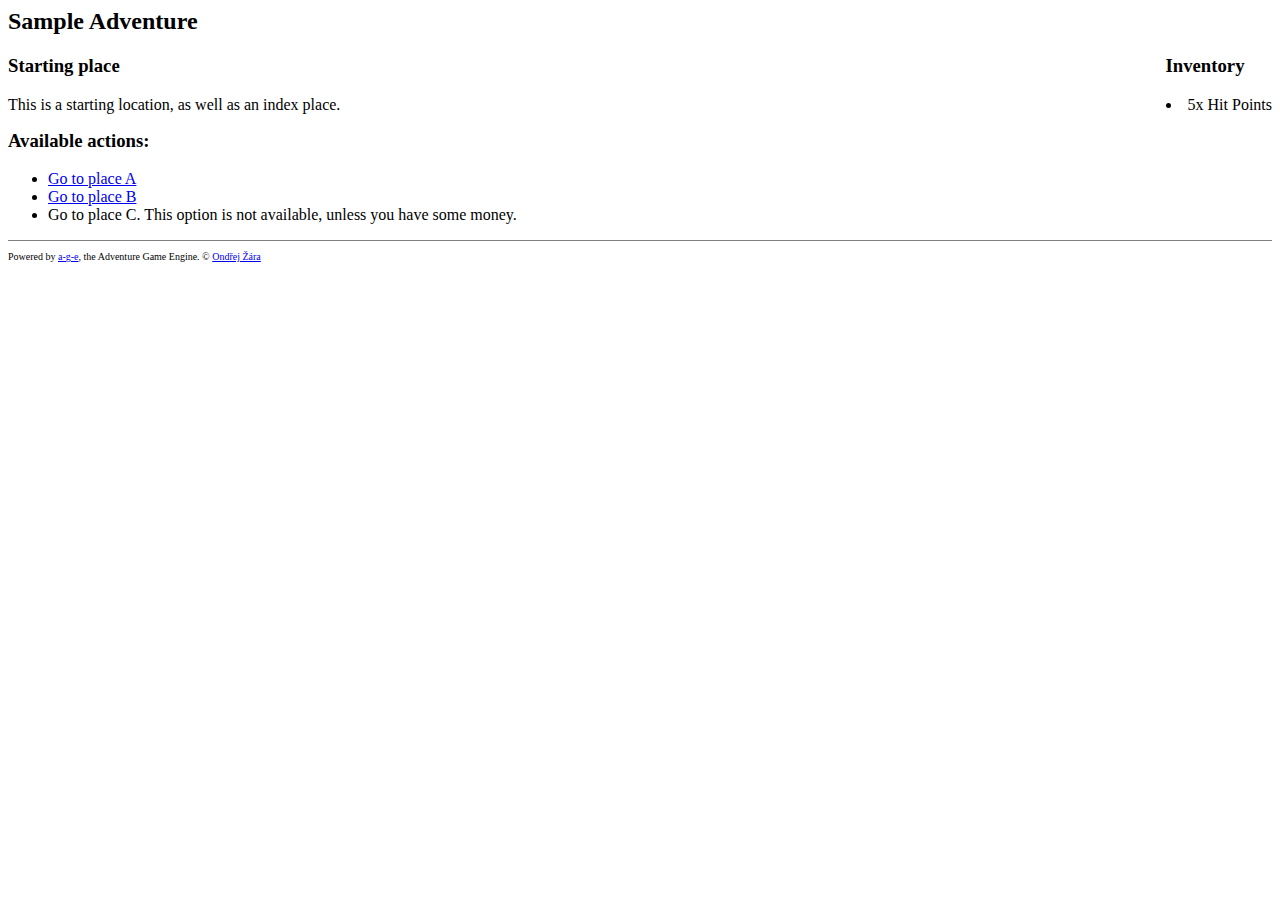
<file: testbed.html>
<html>
	<head>
		<meta charset="utf-8" />
		<meta name="viewport" content="width=device-width" />
		<script src="oz.js"></script>
		<script src="age.js"></script>
		<style>
			#footer {
				margin-top: 1em;
				padding-top: 1em;
				border-top: 1px solid gray;
				font-size: x-small;
			}
		</style>
	</head>
	<body>
		<div id="game"></div>
		<div id="footer">Powered by <a href="https://github.com/ondras/a-g-e/">a-g-e</a>, the Adventure Game Engine. &copy; <a href="https://ondras.zarovi.cz/">Ondřej Žára</a></div>
		<script>
			var node = document.querySelector("#game");
			var name = "sample";
			var r = location.search.match(/game=([^&]+)/);
			if (r) { name = r[1]; }
			new AGE(name, node);
		</script>
	</body>
</html>
</file>
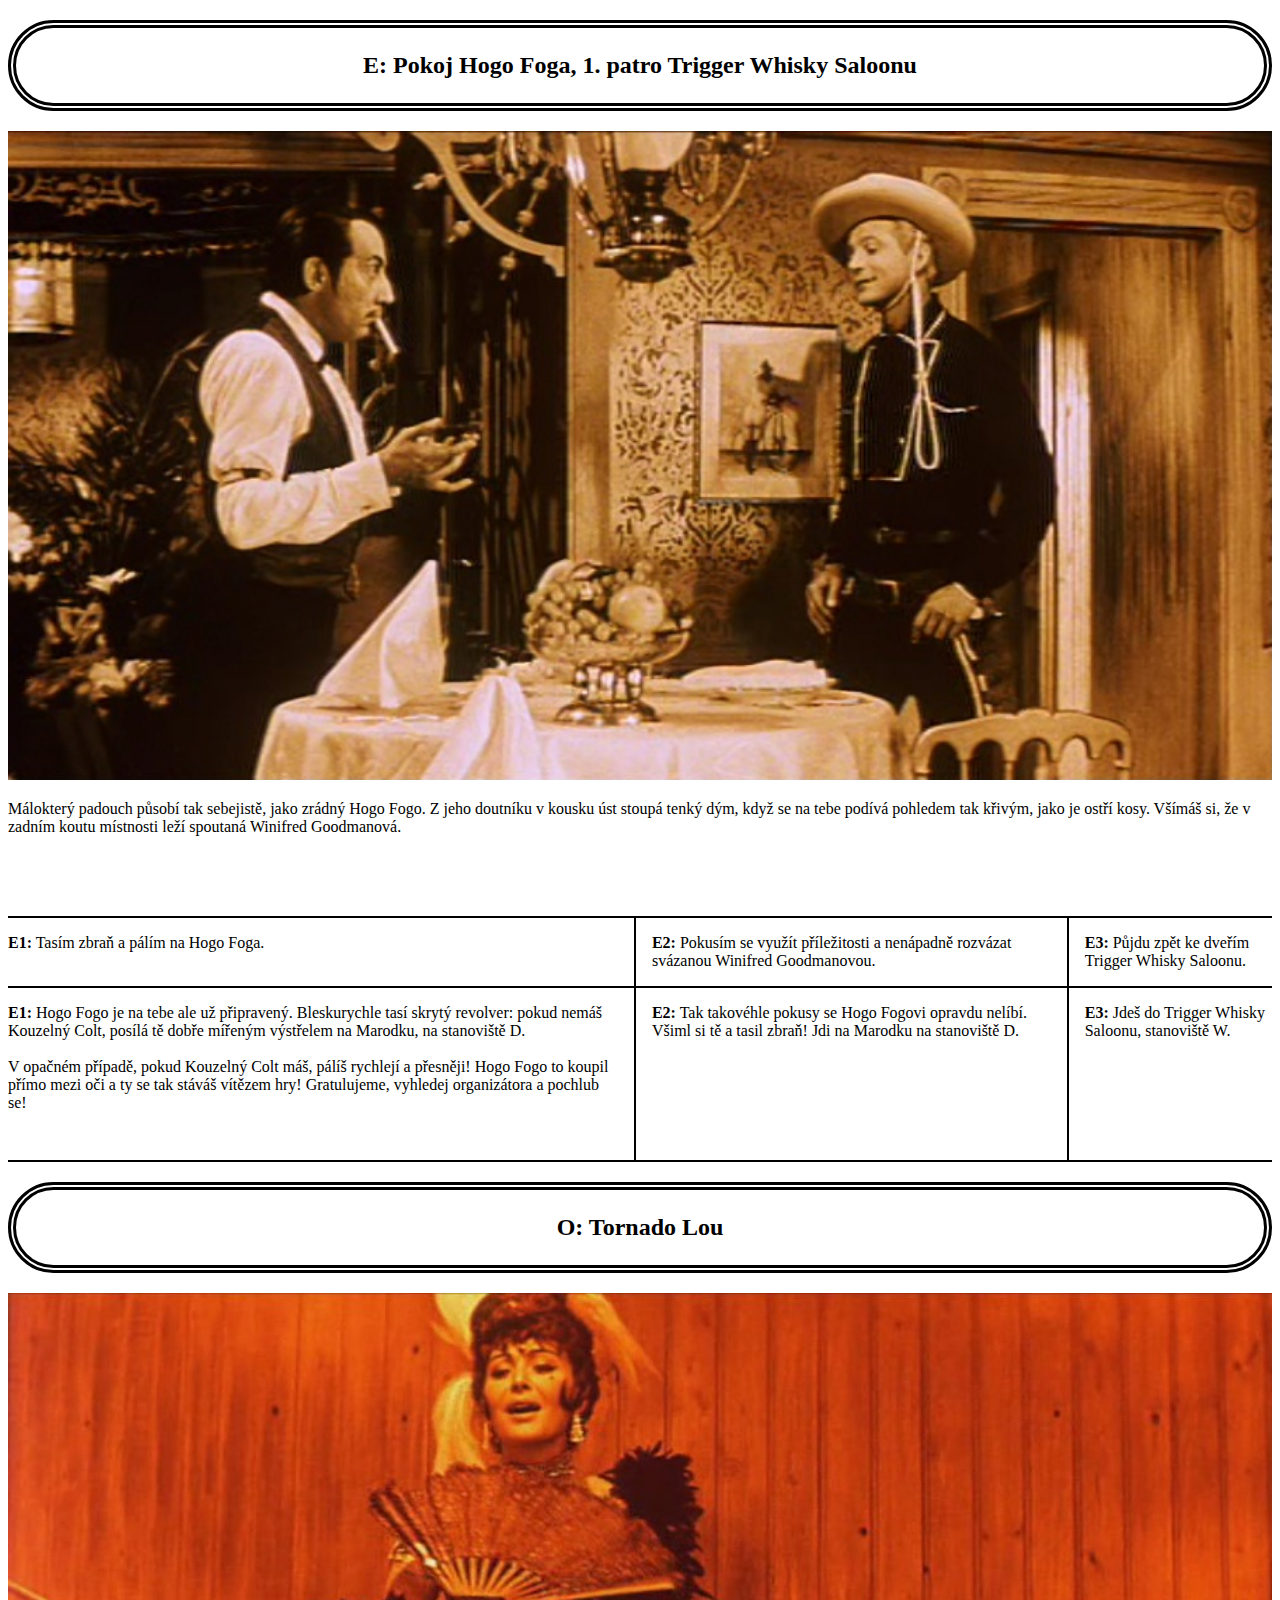
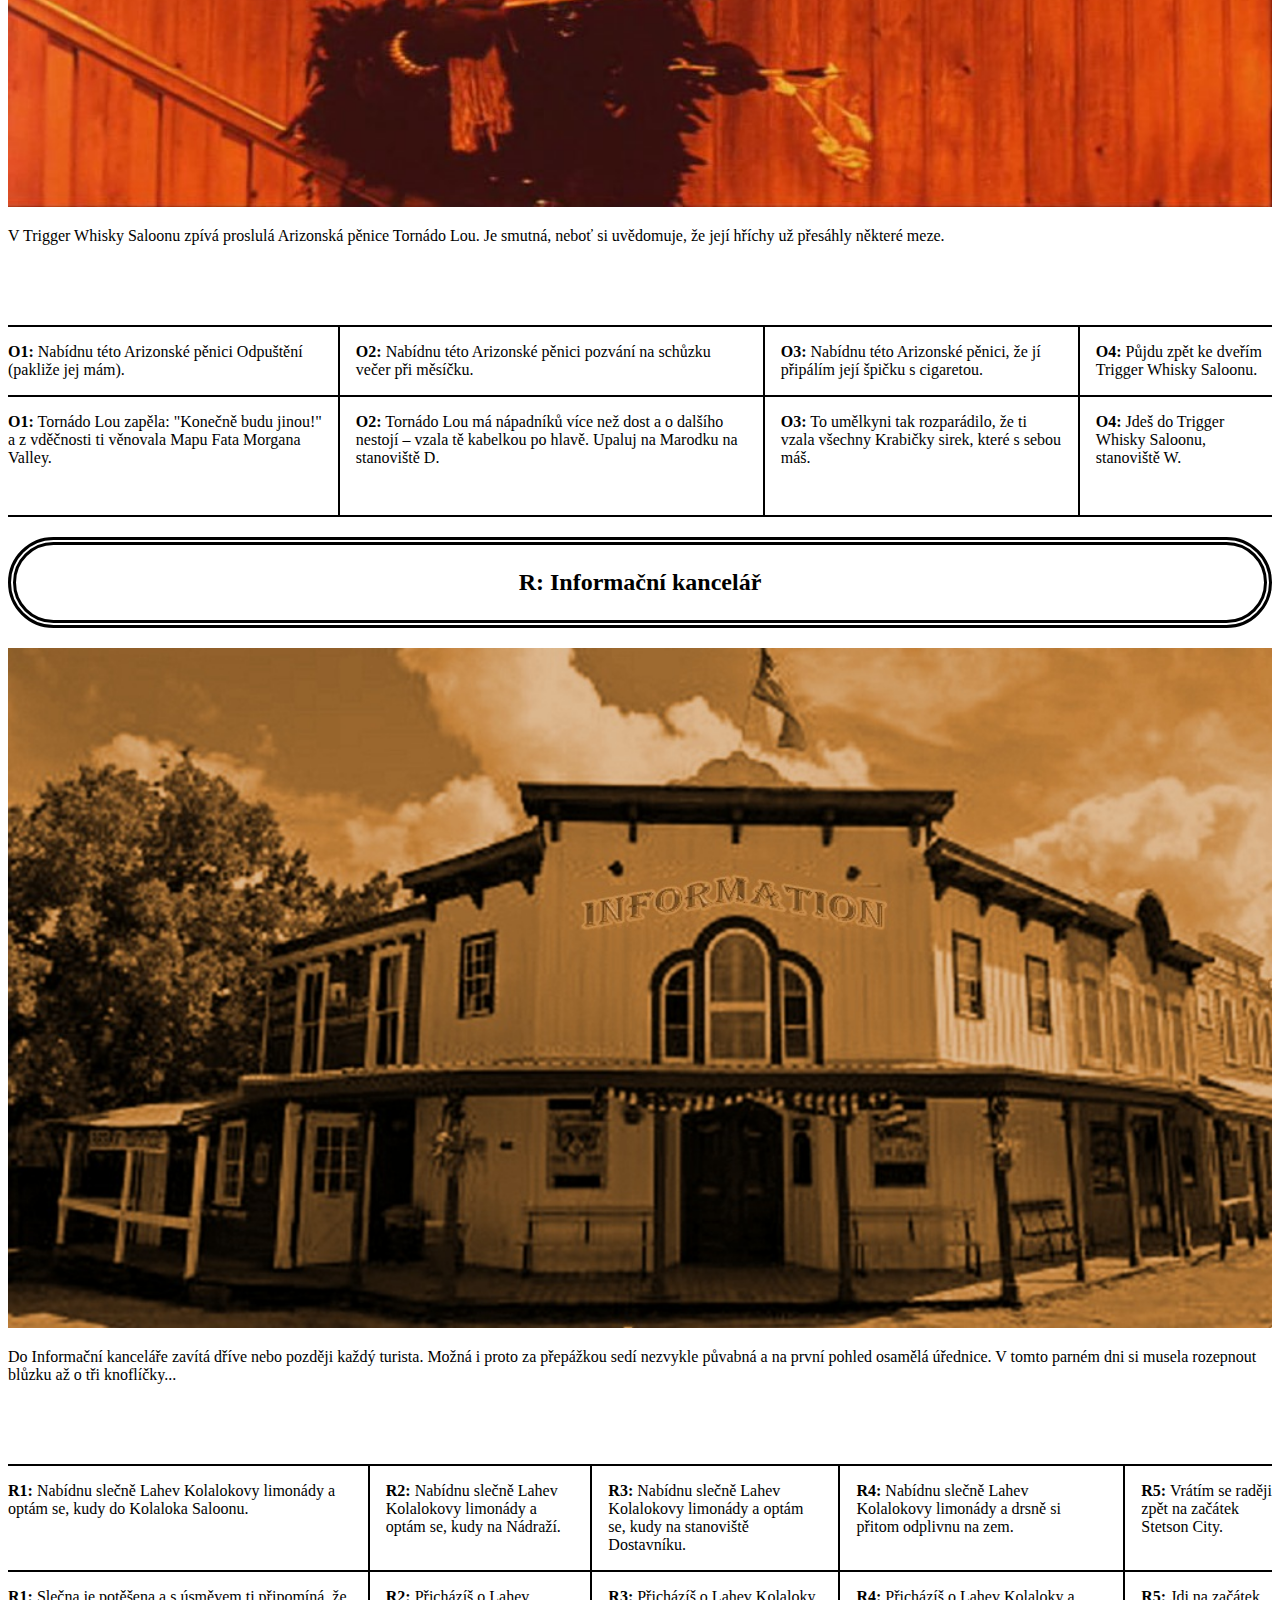
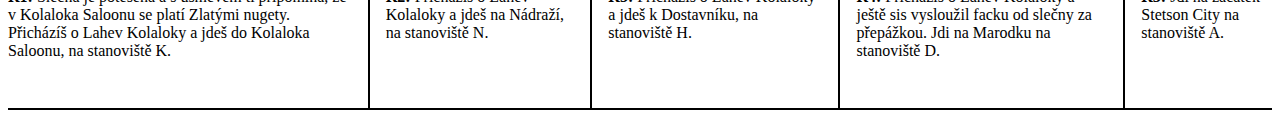
<file: joe/print/detska-verze.html>
<!doctype html><html><head><title>Limonádový joe</title><meta http-equiv='Content-Type' content='text/html; charset=utf-8' /><link rel='stylesheet' type='text/css' href='print.css' /></head><body>
	<div class='location'>
		<h2><span class='id'>E:</span> Pokoj Hogo Foga, 1. patro Trigger Whisky Saloonu</h2>
		<div class='image'><img src='img/Pokoj HogoFogo.jpg' /></div>
		<p>Málokterý padouch působí tak sebejistě, jako zrádný Hogo Fogo. Z jeho doutníku v kousku úst stoupá tenký dým, když se na tebe podívá pohledem tak křivým, jako je ostří kosy. Všímáš si, že v zadním koutu místnosti leží spoutaná Winifred Goodmanová.</p>
	</div>
	<div class='actions'><table>
		<tr class='action'>
			<td><span class='number'>E1:</span> Tasím zbraň a pálím na Hogo Foga.</td>
			<td><span class='number'>E2:</span> Pokusím se využít příležitosti a nenápadně rozvázat svázanou Winifred Goodmanovou.</td>
			<td><span class='number'>E3:</span> Půjdu zpět ke dveřím Trigger Whisky Saloonu.</td>
		</tr>
		<tr class='result'>
			<td><span class='number'>E1:</span>	Hogo Fogo je na tebe ale už připravený. Bleskurychle tasí skrytý revolver: pokud nemáš Kouzelný Colt, posílá tě dobře mířeným výstřelem na Marodku, na stanoviště D.
			<br/><br/>
			V opačném případě, pokud Kouzelný Colt máš, pálíš rychlejí a přesněji! Hogo Fogo to koupil přímo mezi oči a ty se tak stáváš vítězem hry! Gratulujeme, vyhledej organizátora a pochlub se!
			</td>
			<td><span class='number'>E2:</span> Tak takovéhle pokusy se Hogo Fogovi opravdu nelíbí. Všiml si tě a tasil zbraň! Jdi na Marodku na stanoviště D.</td>
			<td><span class='number'>E3:</span> Jdeš do Trigger Whisky Saloonu, stanoviště W.</td>
		</tr>
	</table></div>
	<div class='location'>
		<h2><span class='id'>O:</span> Tornado Lou</h2>
		<div class='image'><img src='img/Tornado Lou.jpg' /></div>
		<p>V Trigger Whisky Saloonu zpívá proslulá Arizonská pěnice Tornádo Lou. Je smutná, neboť si uvědomuje, že její hříchy už přesáhly některé meze.</p>
	</div>
	<div class='actions'><table>
		<tr class='action'>
			<td><span class='number'>O1:</span> Nabídnu této Arizonské pěnici Odpuštění (pakliže jej mám).</td>
			<td><span class='number'>O2:</span> Nabídnu této Arizonské pěnici pozvání na schůzku večer při měsíčku.</td>
			<td><span class='number'>O3:</span> Nabídnu této Arizonské pěnici, že jí připálím její špičku s cigaretou.</td>
			<td><span class='number'>O4:</span> Půjdu zpět ke dveřím Trigger Whisky Saloonu.</td>
		</tr>
		<tr class='result'>
			<td><span class='number'>O1:</span> Tornádo Lou zapěla: "Konečně budu jinou!" a z vděčnosti ti věnovala Mapu Fata Morgana Valley.</td>
			<td><span class='number'>O2:</span> Tornádo Lou má nápadníků více než dost a o dalšího nestojí – vzala tě kabelkou po hlavě. Upaluj na Marodku na stanoviště D.</td>
			<td><span class='number'>O3:</span> To umělkyni tak rozparádilo, že ti vzala všechny Krabičky sirek, které s sebou máš.</td>
			<td><span class='number'>O4:</span> Jdeš do Trigger Whisky Saloonu, stanoviště W.</td>
		</tr>
	</table></div>
	<div class='location'>
		<h2><span class='id'>R:</span> Informační kancelář</h2>
		<div class='image'><img src='img/Informace.jpg' /></div>
		<p>Do Informační kanceláře zavítá dříve nebo později každý turista. Možná i proto za přepážkou sedí nezvykle půvabná a na první pohled osamělá úřednice. V tomto parném dni si musela rozepnout blůzku až o tři knoflíčky...</p>
	</div>
	<div class='actions'><table>
		<tr class='action'>
			<td><span class='number'>R1:</span> Nabídnu slečně Lahev Kolalokovy limonády a optám se, kudy do Kolaloka Saloonu.</td>
			<td><span class='number'>R2:</span> Nabídnu slečně Lahev Kolalokovy limonády a optám se, kudy na Nádraží.</td>
			<td><span class='number'>R3:</span> Nabídnu slečně Lahev Kolalokovy limonády a optám se, kudy na stanoviště Dostavníku.</td>
			<td><span class='number'>R4:</span> Nabídnu slečně Lahev Kolalokovy limonády a drsně si přitom odplivnu na zem.</td>
			<td><span class='number'>R5:</span> Vrátím se raději zpět na začátek Stetson City.</td>
		</tr>
		<tr class='result'>
			<td><span class='number'>R1:</span> Slečna je potěšena a s úsměvem ti připomíná, že v Kolaloka Saloonu se platí Zlatými nugety. Přicházíš o Lahev Kolaloky a jdeš do Kolaloka Saloonu, na stanoviště K.</td>
			<td><span class='number'>R2:</span> Přicházíš o Lahev Kolaloky a jdeš na Nádraží, na stanoviště N.</td>
			<td><span class='number'>R3:</span> Přicházíš o Lahev Kolaloky a jdeš k Dostavníku, na stanoviště H.</td>
			<td><span class='number'>R4:</span> Přicházíš o Lahev Kolaloky a ještě sis vysloužil facku od slečny za přepážkou. Jdi na Marodku na stanoviště D.</td>
			<td><span class='number'>R5:</span> Jdi na začátek Stetson City na stanoviště A.</td>
		</tr>
	</table></div>
</body></html>
</file>
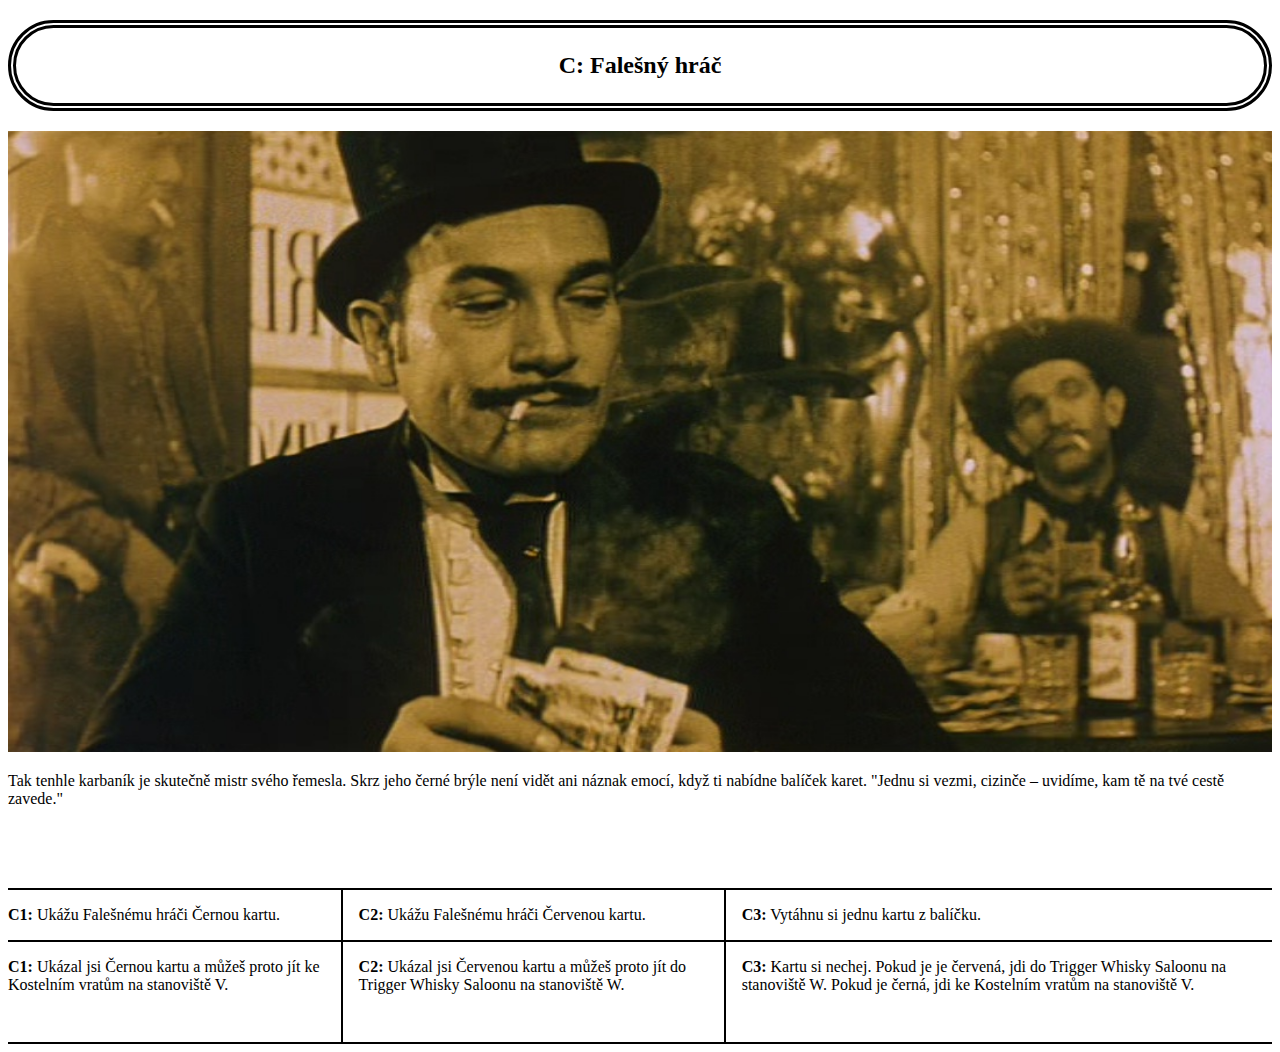
<file: joe/print/hrac-fix.html>
<!doctype html><html><head><title>Limonádový joe</title><meta http-equiv='Content-Type' content='text/html; charset=utf-8' /><link rel='stylesheet' type='text/css' href='print.css' /></head><body>
	<div class='location'>
		<h2><span class='id'>C:</span> Falešný hráč</h2>
		<div class='image'><img src='img/Falesny hrac.jpg' /></div>
		<p>Tak tenhle karbaník je skutečně mistr svého řemesla. Skrz jeho černé brýle není vidět ani náznak emocí, když ti nabídne balíček karet. "Jednu si vezmi, cizinče – uvidíme, kam tě na tvé cestě zavede."</p>
	</div>
	<div class='actions'><table>
		<tr class='action'>
			<td><span class='number'>C1:</span> Ukážu Falešnému hráči Černou kartu.</td>
			<td><span class='number'>C2:</span> Ukážu Falešnému hráči Červenou kartu.</td>
			<td><span class='number'>C3:</span> Vytáhnu si jednu kartu z balíčku.</td>
		</tr>
		<tr class='result'>
			<td><span class='number'>C1:</span> Ukázal jsi Černou kartu a můžeš proto jít ke Kostelním vratům na stanoviště V.</td>
			<td><span class='number'>C2:</span> Ukázal jsi Červenou kartu a můžeš proto jít do Trigger Whisky Saloonu na stanoviště W.</td>
			<td><span class='number'>C3:</span> Kartu si nechej. Pokud je je červená, jdi do Trigger Whisky Saloonu na stanoviště W. Pokud je černá, jdi ke Kostelním vratům na stanoviště V.</td>
		</tr>
	</table></div>
</body></html>
</file>
<file: joe/print/print.css>
body {
	font-family: verdana;
}

.actions {
	margin-top: 5em;
}

.actions table {
	border-collapse: collapse;
}

.actions td {
	padding: 1em;
	vertical-align: top;
	border: 2px solid black;
}

.actions .number {
	font-weight: bold;
}

.actions td:first-child {
	padding-left: 0em;
	border-left: none;
}

.actions td:last-child {
	padding-right: 0em;
	border-right: none;
}

.action, .actions {
	page-break-after: always;
}

.result td {
	padding-bottom: 3em;
}

h2 {
	text-align: center;
	padding: 1em;
	border-radius: 100em;
	border: 8px double black;
}

.image {
	text-align: center;
}

img {
	width: 100%;
}
</file>
